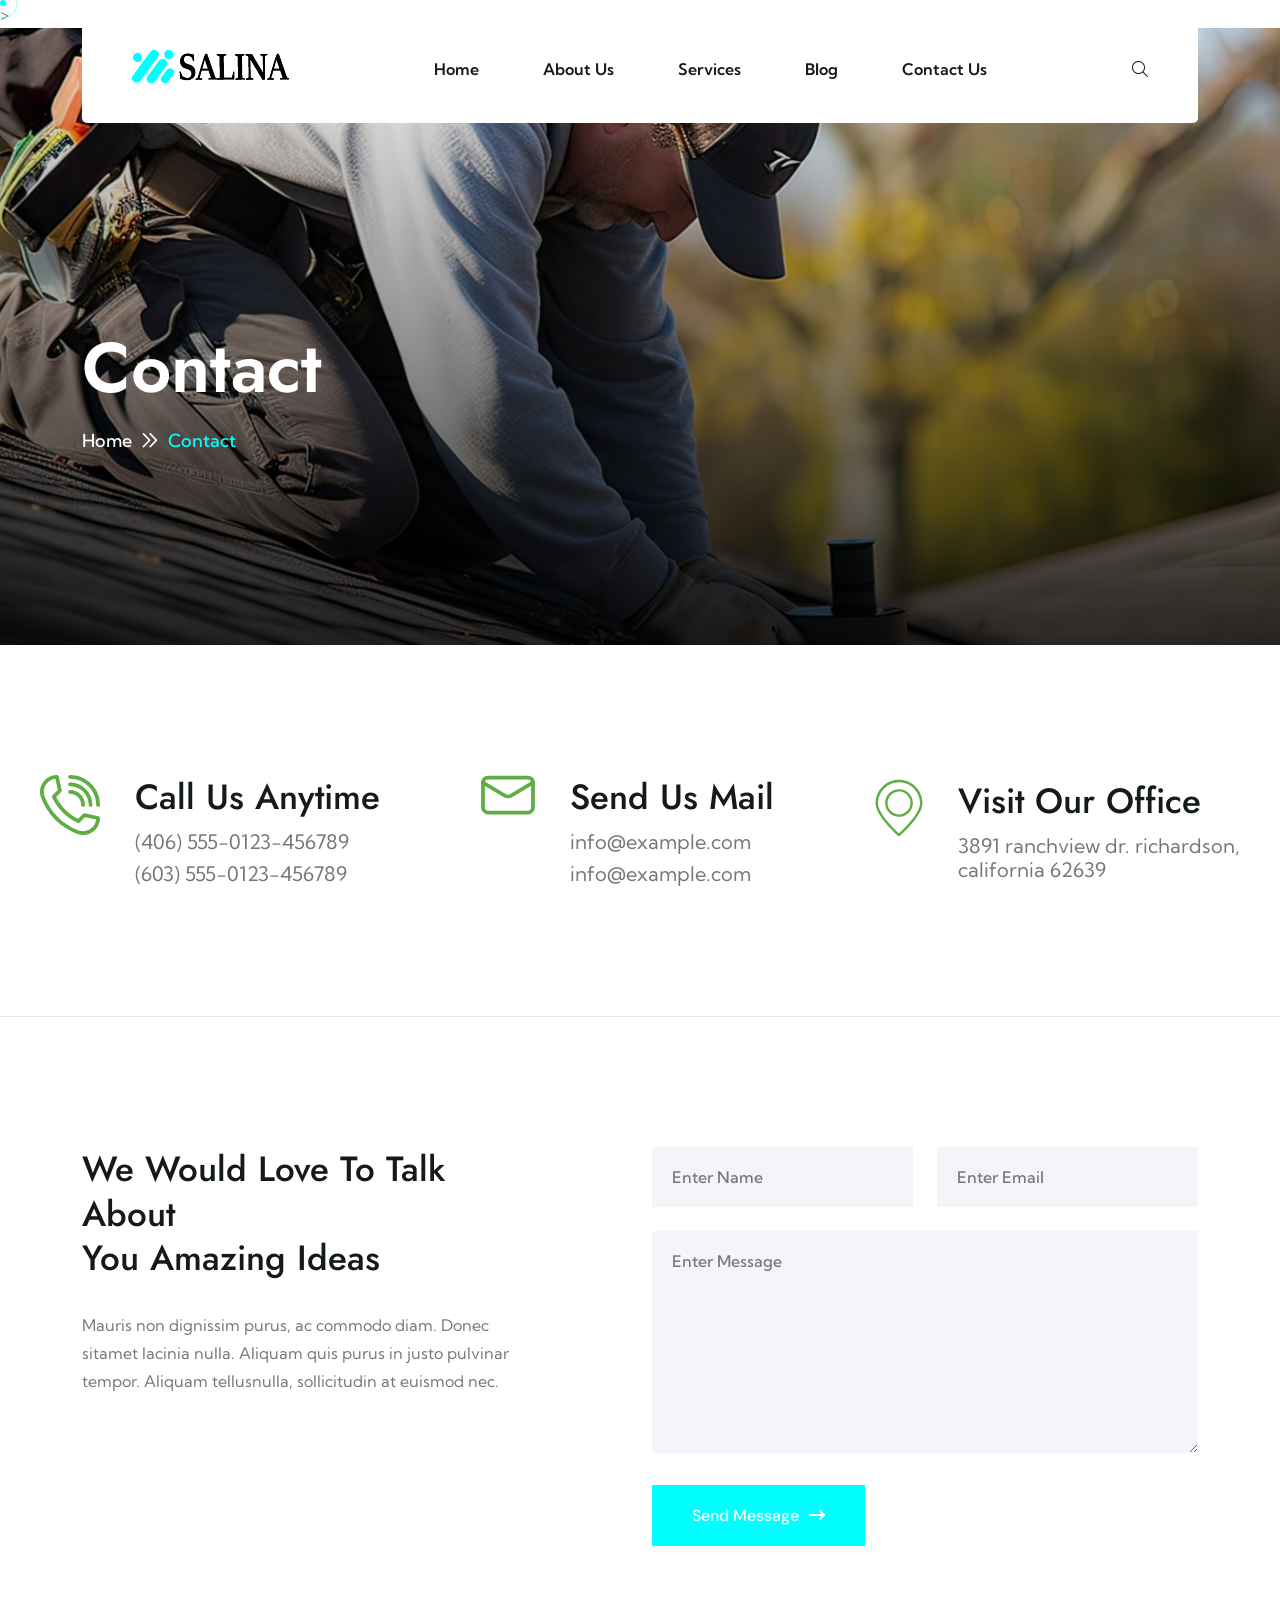
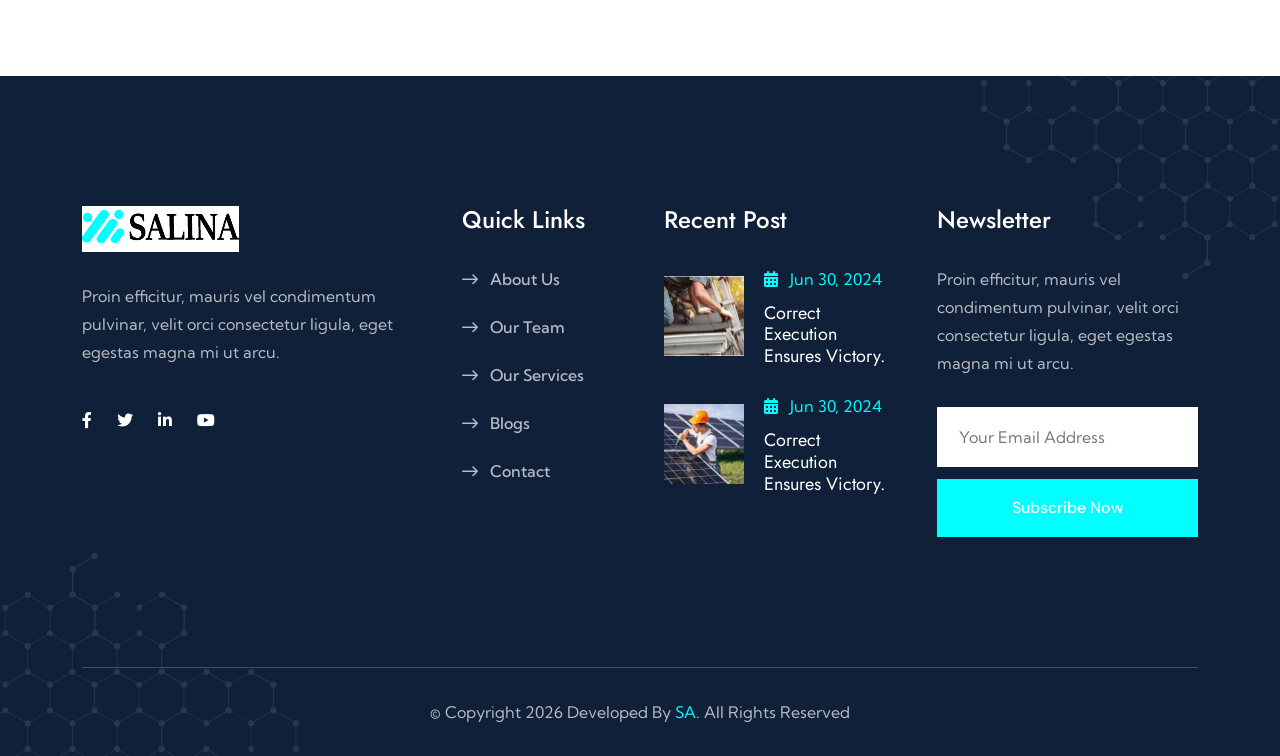
<file: contact.html>
<!DOCTYPE html>
<html lang="en">
<!--<< Header Area >>-->

<head>
    <!-- ========== Meta Tags ========== -->
    <meta charset="UTF-8">
    <meta http-equiv="X-UA-Compatible" content="IE=edge">
    <meta name="viewport" content="width=device-width, initial-scale=1">
    <meta name="author" content="cmshaper">
    <meta name="description" content="Nexava - Roofing Services Html Template">
    <!-- ======== Page title ============ -->
    <title> Professional Roofing Services | SA Roofing </title>
    <!--<< Favcion >>-->
    <link rel="shortcut icon" href="assets/img/favicon.svg">
    <!--<< Bootstrap min.css >>-->
    <link rel="stylesheet" href="assets/css/bootstrap.min.css">
    <!--<< All Min Css >>-->
    <link rel="stylesheet" href="assets/css/all.min.css">
    <!--<< Animate.css >>-->
    <link rel="stylesheet" href="assets/css/animate.css">
    <!--<< Magnific Popup.css >>-->
    <link rel="stylesheet" href="assets/css/magnific-popup.css">
    <!--<< MeanMenu.css >>-->
    <link rel="stylesheet" href="assets/css/meanmenu.css">
    <!--<< Swiper Bundle.css >>-->
    <link rel="stylesheet" href="assets/css/swiper-bundle.min.css">
    <!--<< Nice Select.css >>-->
    <link rel="stylesheet" href="assets/css/nice-select.css">
    <!--<< Color.css >>-->
    <link rel="stylesheet" href="assets/css/color.css">
    <!--<< Main.css >>-->
    <link rel="stylesheet" href="assets/css/main.css">
</head>

<body>

    <!-- Preloader Start -->
    <div id="preloader" class="preloader">
        <div class="animation-preloader">
            <div class="spinner">
            </div>
            <div class="txt-loading">
                <span data-text-preloader="N" class="letters-loading">
                        N
                    </span>
                <span data-text-preloader="E" class="letters-loading">
                        E
                    </span>
                <span data-text-preloader="X" class="letters-loading">
                        X
                    </span>
                <span data-text-preloader="A" class="letters-loading">
                        A
                    </span>
                <span data-text-preloader="V" class="letters-loading">
                        V
                    </span>
                <span data-text-preloader="A" class="letters-loading">
                        A
                    </span>
            </div>
            <p class="text-center">Loading</p>
        </div>
        <div class="loader">
            <div class="row">
                <div class="col-3 loader-section section-left">
                    <div class="bg"></div>
                </div>
                <div class="col-3 loader-section section-left">
                    <div class="bg"></div>
                </div>
                <div class="col-3 loader-section section-right">
                    <div class="bg"></div>
                </div>
                <div class="col-3 loader-section section-right">
                    <div class="bg"></div>
                </div>
            </div>
        </div>
    </div>

    <!-- Back To Top Start -->
    <button id="back-top" class="back-to-top">
            <i class="fa-regular fa-arrow-up"></i>
        </button>

    <!--<< Mouse Cursor Start >>-->
    <div class="mouse-cursor cursor-outer"></div>
    <div class="mouse-cursor cursor-inner"></div>

    <!-- Offcanvas Area Start -->
    <div class="fix-area">
        <div class="offcanvas__info">
            <div class="offcanvas__wrapper">
                <div class="offcanvas__content">
                    <div class="offcanvas__top mb-5 d-flex justify-content-between align-items-center">
                        <div class="offcanvas__logo">
                            <a href='/'>
                                    <img src="assets/img/logo/black-logo.png" alt="logo-img">
                                </a>
                        </div>
                        <div class="offcanvas__close">
                            <button>
                                <i class="fas fa-times"></i>
                                </button>
                        </div>
                    </div>
                    <p class="text d-none d-xl-block">
                        Nullam dignissim, ante scelerisque the is euismod fermentum odio sem semper the is erat, a feugiat leo urna eget eros. Duis Aenean a imperdiet risus.
                    </p>
                    <div class="mobile-menu fix mb-3"></div>
                    <div class="offcanvas__contact">
                        <h4>Contact Info</h4>
                        <ul>
                            <li class="d-flex align-items-center">
                                <div class="offcanvas__contact-icon">
                                    <i class="fal fa-map-marker-alt"></i>
                                </div>
                                <div class="offcanvas__contact-text">
                                    <a target="_blank" href="#">Main Street, Melbourne, Australia</a>
                                </div>
                            </li>
                            <li class="d-flex align-items-center">
                                <div class="offcanvas__contact-icon mr-15">
                                    <i class="fal fa-envelope"></i>
                                </div>
                                <div class="offcanvas__contact-text">
                                    <a href="mailto:info@azent.com"><span class="mailto:info@example.com">info@example.com</span></a>
                                </div>
                            </li>
                            <li class="d-flex align-items-center">
                                <div class="offcanvas__contact-icon mr-15">
                                    <i class="fal fa-clock"></i>
                                </div>
                                <div class="offcanvas__contact-text">
                                    <a target="_blank" href="#">Mod-friday, 09am -05pm</a>
                                </div>
                            </li>
                            <li class="d-flex align-items-center">
                                <div class="offcanvas__contact-icon mr-15">
                                    <i class="far fa-phone"></i>
                                </div>
                                <div class="offcanvas__contact-text">
                                    <a href="tel:+11002345909">+11002345909</a>
                                </div>
                            </li>
                        </ul>
                        <div class="header-button mt-4">
                            <a class='theme-btn text-center' href='/contact'>
                                    <span>get A Quote<i class="fa-solid fa-arrow-right-long"></i></span>
                                </a>
                        </div>
                        <div class="social-icon d-flex align-items-center">
                            <a href="#"><i class="fab fa-facebook-f"></i></a>
                            <a href="#"><i class="fab fa-twitter"></i></a>
                            <a href="#"><i class="fab fa-youtube"></i></a>
                            <a href="#"><i class="fab fa-linkedin-in"></i></a>
                        </div>
                    </div>
                </div>
            </div>
        </div>
    </div>
    <div class="offcanvas__overlay"></div>

     <!-- Header Section Start -->
    <header id="header-sticky" class="header-2 style-2">
        <div class="container">
            <div class="mega-menu-wrapper">
                <div class="header-main">
                    <div class="logo">
                        <a class='header-logo' href='/'>
                            <img src="assets/img/logo/black-logo.png" alt="logo-img">
                        </a>
                    </div>
                    <div class="header-left">
                        <div class="mean__menu-wrapper">
                            <div class="main-menu">
                                <nav id="mobile-menu">
                                     <ul>
                        <li>
                            <a href="index.html">Home</a>
                        </li>

                        <li>
                            <a href="about.html">About Us</a>
                        </li>

                        <li>
                            <a href="service.html">Services</a>
                        </li>

                        <li>
                            <a href="blog.html">Blog</a>
                        </li>

                        <li>
                            <a href="contact.html">Contact Us</a>
                        </li>
                    </ul>
                                </nav>
                            </div>
                        </div>
                    </div>
                    <div class="header-right d-flex justify-content-end align-items-center">
                        <a href="#0" class="search-trigger search-icon"><i class="fal fa-search"></i></a>
                        <div class="header-button">
                            <a class='theme-btn' href='/contact'>
                                <span>
                                    Get a quote
                                    <i class="fa-regular fa-angles-right"></i>
                                </span>
                                </a>
                        </div>
                        <div class="header__hamburger d-xl-none my-auto">
                            <div class="sidebar__toggle">
                                <img src="assets/img/logo/bar.png" alt="img">
                            </div>
                        </div>
                    </div>
                </div>
            </div>
        </div>
    </header>
    <!-- Search Area Start -->>

    <!-- Search Area Start -->
    <div class="search-wrap">
        <div class="search-inner">
            <i class="fas fa-times search-close" id="search-close"></i>
            <div class="search-cell">
                <form method="get">
                    <div class="search-field-holder">
                        <input type="search" class="main-search-input" placeholder="Search...">
                    </div>
                </form>
            </div>
        </div>
    </div>

    <!-- Bradcrumb Section Start -->
    <div class="breadcrumb-wrapper bg-cover" style="background-image: url('assets/img/breadcrumb/faq-breadcrumb.jpg');">
        <div class="container">
            <div class="page-heading">
                <h1 class="wow fadeInUp" data-wow-delay=".3s">Contact</h1>
                <ul class="breadcrumb-items wow fadeInUp" data-wow-delay=".5s">
                    <li>
                        <a href='/'>
                                Home
                            </a>
                    </li>
                    <li>
                        <i class="fa-regular fa-chevrons-right"></i>
                    </li>
                    <li>
                        Contact
                    </li>
                </ul>
            </div>
        </div>
    </div>

    <!-- Contact Info Section Start -->
    <section class="contact-info-section-22 fix section-padding">
        <div class="container-fluid">
            <div class="contact-info-wrapper-22">
                <div class="icon-items wow fadeInUp" data-wow-delay=".3s">
                    <div class="icon">
                        <img src="assets/img/icon/24.svg" alt="img">
                    </div>
                    <div class="content">
                        <h2>Call Us Anytime</h2>
                        <h4 class="mb-2"><a href="tel:4065550123456789">(406) 555-0123-456789</a></h4>
                        <h4><a href="tel:4065550123456789">(603) 555-0123-456789</a></h4>
                    </div>
                </div>
                <div class="icon-items wow fadeInUp" data-wow-delay=".5s">
                    <div class="icon">
                        <img src="assets/img/icon/25.svg" alt="img">
                    </div>
                    <div class="content">
                        <h2>Send Us Mail</h2>
                        <h4 class="mb-2"><a href="mailto:info@example.com">info@example.com</a></h4>
                        <h4><a href="mailto:info@example.com">info@example.com</a></h4>
                    </div>
                </div>
                <div class="icon-items wow fadeInUp" data-wow-delay=".7s">
                    <div class="icon">
                        <img src="assets/img/icon/26.svg" alt="img">
                    </div>
                    <div class="content">
                        <h2>Visit Our Office</h2>
                        <h4>3891 Ranchview Dr. Richardson, <br> California 62639</h4>
                    </div>
                </div>
            </div>
        </div>
    </section>

    <!-- Contact Section Start -->
    <div class="contact-section-22 section-padding">
        <div class="container">
            <div class="contact-wrapper-11">
                <div class="row g-4 justify-content-between">
                    <div class="col-lg-5">
                        <div class="contact-content">
                            <h2 class="wow fadeInUp" data-wow-delay=".3s">
                                We would love to talk about <br> you amazing ideas
                            </h2>
                            <p class="wow fadeInUp" data-wow-delay=".5s">
                                Mauris non dignissim purus, ac commodo diam. Donec sitamet lacinia nulla. Aliquam quis purus in justo pulvinar tempor. Aliquam tellusnulla, sollicitudin at euismod nec.
                            </p>
                        </div>
                    </div>
                    <div class="col-lg-6">
                        <div class="contact-form-area">
                            <form action="contact.php" id="contact-form" method="POST">
                                <div class="row g-4">
                                    <div class="col-lg-6 wow fadeInUp" data-wow-delay=".3s">
                                        <div class="form-clt">
                                            <input type="text" name="name" id="name" placeholder="Enter Name">
                                        </div>
                                    </div>
                                    <div class="col-lg-6 wow fadeInUp" data-wow-delay=".5s">
                                        <div class="form-clt">
                                            <input type="text" name="email" id="email21" placeholder="Enter Email">
                                        </div>
                                    </div>
                                    <div class="col-lg-12 wow fadeInUp" data-wow-delay=".3s">
                                        <div class="form-clt">
                                            <textarea name="message" id="message" placeholder="Enter Message"></textarea>
                                        </div>
                                    </div>
                                    <div class="col-lg-6 wow fadeInUp" data-wow-delay=".5s">
                                        <button type="submit" class="theme-btn ">
                                                Send Message<i class="fa-solid fa-arrow-right-long"></i>
                                            </button>
                                    </div>
                                </div>
                            </form>
                        </div>
                    </div>
                </div>
            </div>
        </div>
    </div>

    <!--Footer Section Start -->
    <footer class="footer-section fix section-bg">
        <div class="shape-1">
            <img src="assets/img/footer/shape-1.png" alt="img">
        </div>
        <div class="shape-2">
            <img src="assets/img/footer/shape-2.png" alt="img">
        </div>
        <div class="container">
            <div class="footer-widgets-wrapper style-2">
                <div class="row">
                    <div class="col-xl-4 col-sm-6 col-md-6 col-lg-4 wow fadeInUp" data-wow-delay=".2s">
                        <div class="single-footer-widget">
                            <div class="widget-head">
                                <a href='/'>
                                        <img src="assets/img/logo/white-logo.png" alt="logo-img">
                                    </a>
                            </div>
                            <div class="footer-content">
                                <p>
                                    Proin efficitur, mauris vel condimentum <br> pulvinar, velit orci consectetur ligula, eget <br> egestas magna mi ut arcu.
                                </p>
                                <div class="social-icon d-flex align-items-center">
                                    <a href="#"><i class="fab fa-facebook-f"></i></a>
                                    <a href="#"><i class="fab fa-twitter"></i></a>
                                    <a href="#"><i class="fa-brands fa-linkedin-in"></i></a>
                                    <a href="#"><i class="fa-brands fa-youtube"></i></a>
                                </div>
                            </div>
                        </div>
                    </div>
                    <div class="col-xl-2 col-sm-6 col-md-6 col-lg-4 wow fadeInUp" data-wow-delay=".4s">
                        <div class="single-footer-widget">
                            <div class="widget-head">
                                <h3>Quick Links</h3>
                            </div>
                            <ul class="list-items">
                                <li>
                                    <a href='/about'>
                                            <i class="fa-regular fa-arrow-right-long"></i>
                                            About Us
                                        </a>
                                </li>
                                <li>
                                    <a href='/team'>
                                            <i class="fa-regular fa-arrow-right-long"></i>
                                            Our Team
                                        </a>
                                </li>
                                <li>
                                    <a href='/service'>
                                            <i class="fa-regular fa-arrow-right-long"></i>
                                            Our Services
                                        </a>
                                </li>
                                <li>
                                    <a href='/news'>
                                            <i class="fa-regular fa-arrow-right-long"></i>
                                            Blogs
                                        </a>
                                </li>
                                <li>
                                    <a href='/contact'>
                                            <i class="fa-regular fa-arrow-right-long"></i>
                                            Contact
                                        </a>
                                </li>
                            </ul>
                        </div>
                    </div>
                    <div class="col-xl-3 ps-lg-4 col-sm-6 col-md-6 col-lg-4 wow fadeInUp" data-wow-delay=".6s">
                        <div class="single-footer-widget">
                            <div class="widget-head">
                                <h3>Recent Post</h3>
                            </div>
                            <div class="recent-post-area">
                                <div class="recent-post-items">
                                    <div class="thumb">
                                        <a href='/news-details'><img src="assets/img/news/pp1.jpg" alt="post-img"></a>
                                    </div>
                                    <div class="content">
                                        <ul class="post-date">
                                            <li>
                                                <i class="fa-solid fa-calendar-days me-2"></i> Jun 30, 2024
                                            </li>
                                        </ul>
                                        <h6>
                                            <a href='/news-details'>
                                                Correct Execution Ensures Victory.
                                            </a>
                                        </h6>
                                    </div>
                                </div>
                                <div class="recent-post-items mb-0">
                                    <div class="thumb">
                                        <a href='/news-details'><img src="assets/img/news/pp2.jpg" alt="post-img"></a>
                                    </div>
                                    <div class="content">
                                        <ul class="post-date">
                                            <li>
                                                <i class="fa-solid fa-calendar-days me-2"></i> Jun 30, 2024
                                            </li>
                                        </ul>
                                        <h6>
                                            <a href='/news-details'>
                                                Correct Execution Ensures Victory.
                                            </a>
                                        </h6>
                                    </div>
                                </div>
                            </div>
                        </div>
                    </div>
                    <div class="col-xl-3 col-sm-6 col-md-6 col-lg-4 wow fadeInUp" data-wow-delay=".8s">
                        <div class="single-footer-widget">
                            <div class="widget-head">
                                <h3>Newsletter</h3>
                            </div>
                            <div class="footer-content">
                                <p>
                                    Proin efficitur, mauris vel condimentum pulvinar, velit orci consectetur ligula, eget egestas magna mi ut arcu.
                                </p>
                                <form action="#" id="contact-form" method="POST" class="footer-input">
                                    <input type="email" id="email" placeholder="Your email address">
                                    <button class="theme-btn" type="submit">
                                            Subscribe Now
                                        </button>
                                </form>
                            </div>
                        </div>
                    </div>
                </div>
            </div>
            <div class="footer-bottom">
                <div class="container">
                    <div class="footer-bottom-wrapper">
                        <p>
                             © Copyright 2026 Developed by <a href='index.html'>SA</a>. All rights Reserved
                        </p>
                    </div>
                </div>
            </div>
        </div>
    </footer>

    <!--<< All JS Plugins >>-->
    <script src="assets/js/jquery-3.7.1.min.js"></script>
    <!--<< Viewport Js >>-->
    <script src="assets/js/viewport.jquery.js"></script>
    <!--<< Bootstrap Js >>-->
    <script src="assets/js/bootstrap.bundle.min.js"></script>
    <!--<< Nice Select Js >>-->
    <script src="assets/js/jquery.nice-select.min.js"></script>
    <!--<< Waypoints Js >>-->
    <script src="assets/js/jquery.waypoints.js"></script>
    <!--<< Counterup Js >>-->
    <script src="assets/js/jquery.counterup.min.js"></script>
    <!--<< Swiper Slider Js >>-->
    <script src="assets/js/swiper-bundle.min.js"></script>
    <!--<< MeanMenu Js >>-->
    <script src="assets/js/jquery.meanmenu.min.js"></script>
    <!--<< Magnific Popup Js >>-->
    <script src="assets/js/jquery.magnific-popup.min.js"></script>
    <!--<< Wow Animation Js >>-->
    <script src="assets/js/wow.min.js"></script>
    <!--<< Ajax Js >>-->
    <script src="assets/js/ajax-mail.js"></script>
    <!--<< Main.js >>-->
    <script src="assets/js/main.js"></script>
</body>

</html>
</file>
<file: assets/css/nice-select.css>
.nice-select {
    -webkit-tap-highlight-color: transparent;
    background-color: transparent;
    border-radius: 5px;
    border: solid 1px #3f3877;
    box-sizing: border-box;
    clear: both;
    cursor: pointer;
    display: block;
    font-family: inherit;
    font-size: 18px;
    font-weight: normal;
    outline: none;
    padding: 14px 35px 14px 15px;
    position: relative;
    text-align: left !important;
    -webkit-transition: all 0.2s ease-in-out;
    transition: all 0.2s ease-in-out;
    -webkit-user-select: none;
    -moz-user-select: none;
    -ms-user-select: none;
    user-select: none;
    white-space: nowrap;
    width: 160px;
}

.nice-select:hover {
    border-color: #3f3877;
}

.nice-select:active,
.nice-select.open,
.nice-select:focus {
    border-color: #3f3877;
}

.nice-select:after {
    border-bottom: 2px solid #7b7c98;
    border-right: 2px solid #7b7c98;
    content: '';
    display: block;
    height: 12px;
    margin-top: -6px;
    pointer-events: none;
    position: absolute;
    right: 14px;
    top: 50%;
    -webkit-transform-origin: 66% 66%;
    -ms-transform-origin: 66% 66%;
    transform-origin: 66% 66%;
    -webkit-transform: rotate(45deg);
    -ms-transform: rotate(45deg);
    transform: rotate(45deg);
    -webkit-transition: all 0.15s ease-in-out;
    transition: all 0.15s ease-in-out;
    width: 12px;
}

.nice-select.open:after {
    -webkit-transform: rotate(-135deg);
    -ms-transform: rotate(-135deg);
    transform: rotate(-135deg);
}

.nice-select.open .list {
    opacity: 1;
    display: block;
    pointer-events: auto;
    -webkit-transform: scale(1) translateY(0);
    -ms-transform: scale(1) translateY(0);
    transform: scale(1) translateY(0);
}

.nice-select.disabled {
    border-color: #3f3877;
    color: #3f3877;
    pointer-events: none;
}

.nice-select.disabled:after {
    border-color: #3f3877;
}

.nice-select.wide {
    width: 100%;
}

.nice-select.wide .list {
    left: 0 !important;
    right: 0 !important;
}

.nice-select.right {
    float: right;
}

.nice-select.right .list {
    left: auto;
    right: 0;
}

.nice-select.small {
    font-size: 12px;
    height: 36px;
    line-height: 34px;
}

.nice-select.small:after {
    height: 4px;
    width: 4px;
}

.nice-select.small .option {
    line-height: 34px;
    min-height: 34px;
}

.nice-select .list {
    background-color: #150145;
    border-radius: 5px;
    box-sizing: border-box;
    margin-top: 4px;
    opacity: 0;
    width: 160px;
    display: none;
    overflow: hidden;
    padding: 0;
    pointer-events: none;
    position: absolute;
    right: 0;
    -webkit-transform-origin: 50% 0;
    -ms-transform-origin: 50% 0;
    transform-origin: 50% 0;
    -webkit-transform: scale(0.75) translateY(-21px);
    -ms-transform: scale(0.75) translateY(-21px);
    transform: scale(0.75) translateY(-21px);
    -webkit-transition: all 0.2s cubic-bezier(0.5, 0, 0, 1.25), opacity 0.15s ease-out;
    transition: all 0.2s cubic-bezier(0.5, 0, 0, 1.25), opacity 0.15s ease-out;
    z-index: 9;
    margin-bottom: 4px;
}

.nice-select .list li:not(:last-child) {
    margin-right: 0 !important;
}

.nice-select .option {
    cursor: pointer;
    font-weight: 400;
    line-height: 40px;
    list-style: none;
    min-height: 40px;
    outline: none;
    z-index: 9999999;
    padding: 0px 10px;
    border: 1px solid #121254;
    text-align: left;
    -webkit-transition: all 0.2s;
    transition: all 0.2s;
}

.nice-select .option:hover,
.nice-select .option.focus,
.nice-select .option.selected.focus {
    background-color: #101046;
}

.nice-select .option.selected {
    font-weight: bold;
}

.nice-select .option.disabled {
    background-color: transparent;
    color: #999;
    cursor: default;
}

.no-csspointerevents .nice-select .list {
    display: none;
}

.no-csspointerevents .nice-select.open .list {
    display: block;
}
</file>
<file: assets/css/color.css>
No Content: https://nexava.netlify.app/assets/css/color.css
</file>
<file: assets/css/main.css>
/*
Theme Name: Nexava
Author: Cmshaper
Author URI:https://themeforest.net/user/cmshaper/portfolio
Description: Nexava - Roofing Services Html Template
Service Html Template 
Version: 1.0.0
*/

/*CSS Table Of Content Ends Here*/

@import url("https://fonts.googleapis.com/css2?family=Jost:ital,wght@0,100..900;1,100..900&display=swap");
@import url("https://fonts.googleapis.com/css2?family=Kumbh+Sans:wght@100..900&display=swap");
@import url("https://fonts.googleapis.com/css2?family=DM+Sans:ital,opsz,wght@0,9..40,100..1000;1,9..40,100..1000&family=Outfit:wght@100..900&display=swap");
:root {
    --body: #fff;
    --black: #000;
    --white: #fff;
    --theme: #00ffff;
    --theme2: #00ffff;
    --header: #141A18;
    --text: #74787C;
    --border: #DEDEDE;
    --border-2: #D4DCED;
    --bg: #102039;
    --box-shadow: 0px 4px 30px 0px rgba(233, 212, 212, 0.25);
}

.theme-btn {
    display: inline-block;
    vertical-align: middle;
    -webkit-appearance: none;
    border: none;
    outline: none !important;
    background-color: var(--theme);
    color: var(--white);
    font-size: 16px;
    font-weight: 500;
    padding: 22px 40px;
    transition: 0.5s ease-in-out;
    text-transform: capitalize;
    position: relative;
    z-index: 2;
    overflow: hidden;
    text-align: center;
    font-family: "DM Sans", sans-serif;
    line-height: 1;
}

.theme-btn::after {
    content: "";
    background-color: var(--header);
    position: absolute;
    top: 0;
    width: 100%;
    left: 0;
    right: 0;
    bottom: 0;
    clip-path: circle(0% at 50% 50%);
    transition: all cubic-bezier(0, 0.96, 0.58, 1.1) 0.8s;
    z-index: -1;
}

.theme-btn i {
    margin-left: 10px;
}

.theme-btn.header-bg {
    background-color: var(--header);
}

.theme-btn.header-bg::after {
    background-color: var(--theme);
}

.theme-btn.header-bg:hover {
    background-color: var(--theme);
}

.theme-btn:hover {
    background-color: var(--header);
    color: var(--white);
}

.theme-btn:hover::after {
    clip-path: circle(100% at 50% 50%);
    transition: all cubic-bezier(0, 0.96, 0.58, 1.1) 4s;
}

@media (max-width: 767px) {
    .theme-btn {
        padding: 20px 32px;
    }
}

@media (max-width: 575px) {
    .theme-btn {
        padding: 18px 30px;
        font-size: 14px;
    }
}

.link-btn {
    font-family: "DM Sans";
    text-transform: capitalize;
    font-size: 16px;
    font-weight: 500;
    color: var(--text);
    display: inline-block;
}

.link-btn i {
    color: var(--header);
    padding-left: 7px;
    transition: all 0.4s ease-in-out;
}

.link-btn:hover {
    color: var(--theme);
}

.link-btn:hover i {
    color: var(--theme);
}

/* --------------------------------------------
    Template Default Fonts & Fonts Styles
 ---------------------------------------------- */

body {
    font-family: "Kumbh Sans", sans-serif;
    font-size: 16px;
    font-weight: 400;
    line-height: 28px;
    color: var(--text);
    background-color: var(--white);
    padding: 0;
    margin: 0;
    overflow-x: hidden;
}

ul {
    padding: 0;
    margin: 0;
    list-style: none;
}

button {
    border: none;
    background-color: transparent;
    padding: 0;
}

input:focus {
    color: var(--white);
    outline: none;
}

input {
    color: var(--white);
}

h1,
h2,
h3,
h4,
h5,
h6 {
    font-family: "Jost", sans-serif;
    margin: 0px;
    padding: 0;
    color: var(--header);
    text-transform: capitalize;
    transition: all 0.4s ease-in-out;
}

h1 {
    font-size: 80px;
    font-weight: 600;
    line-height: 113%;
}

h2 {
    font-size: 36px;
    line-height: 128%;
    font-weight: 600;
}

@media (max-width: 1199px) {
    h2 {
        font-size: 42px;
    }
}

@media (max-width: 767px) {
    h2 {
        font-size: 36px;
    }
}

@media (max-width: 575px) {
    h2 {
        font-size: 28px;
    }
}

h3 {
    font-size: 24px;
    font-weight: 500;
}

@media (max-width: 575px) {
    h3 {
        font-size: 20px;
    }
}

h4 {
    font-size: 20px;
    font-weight: 700;
}

h5 {
    font-size: 18px;
    font-weight: 700;
}

h6 {
    font-size: 16px;
    font-weight: 700;
}

a {
    text-decoration: none;
    outline: none !important;
    cursor: pointer;
    color: var(--header);
    transition: all 0.4s ease-in-out;
}

p {
    margin: 0px;
    transition: all 0.4s ease-in-out;
}

span {
    margin: 0px;
    transition: all 0.4s ease-in-out;
}

.about-wrapper {
    border: 1px solid var(--border);
    padding: 42px;
    position: relative;
    z-index: 9;
}

@media (max-width: 1899px) {
    .about-wrapper {
        margin-top: -50px;
    }
}

@media (max-width: 1600px) {
    .about-wrapper {
        margin-top: -60px;
    }
}

@media (max-width: 1399px) {
    .about-wrapper {
        margin-top: -70px;
    }
}

@media (max-width: 1199px) {
    .about-wrapper {
        margin-top: -65px;
    }
}

@media (max-width: 991px) {
    .about-wrapper {
        margin-top: -55px;
    }
}

.about-wrapper::before {
    position: absolute;
    top: 0;
    left: 50%;
    transform: translateX(-50%);
    bottom: 0;
    height: 100%;
    content: "";
    border-right: 1px solid var(--border);
    left: 49%;
}

@media (max-width: 1399px) {
    .about-wrapper::before {
        display: none;
    }
}

.about-wrapper .about-bg-shape {
    position: absolute;
    bottom: 0;
    right: 0;
    z-index: -1;
}

.about-wrapper .about-image {
    max-width: 564px;
    position: relative;
}

.about-wrapper .about-image img {
    width: 100%;
    height: 100%;
}

.about-wrapper .about-image .about-image-2 {
    position: absolute;
    top: 0;
    right: 0;
    border-left: 20px solid var(--white);
    border-bottom: 20px solid var(--white);
}

@media (max-width: 767px) {
    .about-wrapper .about-image .about-image-2 {
        max-width: 230px;
    }
}

@media (max-width: 575px) {
    .about-wrapper .about-image .about-image-2 {
        max-width: 150px;
    }
}

.about-wrapper .about-content {
    margin-left: 30px;
}

@media (max-width: 1199px) {
    .about-wrapper .about-content {
        margin-left: 0;
    }
}

.about-wrapper .about-content p {
    max-width: 564px;
}

.about-wrapper .about-content .about-list {
    margin-top: 30px;
    margin-bottom: 40px;
}

.about-wrapper .about-content .about-list li {
    font-size: 16px;
    font-weight: 600;
    color: var(--header);
    display: flex;
    align-items: center;
    gap: 15px;
}

.about-wrapper .about-content .about-list li:not(:last-child) {
    margin-bottom: 20px;
}

.about-wrapper .about-content .about-list li i {
    color: var(--theme);
    font-size: 20px;
}

.about-section {
    position: relative;
}

.about-section .about-shape {
    position: absolute;
    top: 14%;
    left: 35px;
}

@media (max-width: 1199px) {
    .about-section .about-shape {
        display: none;
    }
}

.about-section .about-right-shape {
    position: absolute;
    top: 0;
    right: 0;
}

.about-wrapper-2 {
    margin-bottom: 102px;
}

@media (max-width: 1199px) {
    .about-wrapper-2 {
        margin-bottom: 60px;
    }
}

.about-wrapper-2 .about-image {
    position: relative;
    padding-left: 40px;
    z-index: 2;
}

@media (max-width: 1199px) {
    .about-wrapper-2 .about-image {
        padding-left: 0;
    }
    .about-wrapper-2 .about-image img {
        width: 100%;
        height: 100%;
    }
}

.about-wrapper-2 .about-image .about-image-2 {
    border: 10px solid var(--white);
    position: absolute;
    bottom: 0;
    right: 75px;
}

@media (max-width: 1199px) {
    .about-wrapper-2 .about-image .about-image-2 {
        right: 0;
    }
}

@media (max-width: 470px) {
    .about-wrapper-2 .about-image .about-image-2 {
        width: 200px;
    }
}

.about-wrapper-2 .about-image .about-image-2 .video-btn {
    display: inline-block;
    width: 100px;
    height: 100px;
    line-height: 100px;
    text-align: center;
    border-radius: 50%;
    background-color: var(--theme);
    color: var(--white);
    font-size: 25px;
    position: absolute;
    top: 50%;
    left: 50%;
    transform: translate(-50%, -50%);
}

@media (max-width: 575px) {
    .about-wrapper-2 .about-image .about-image-2 .video-btn {
        width: 70px;
        height: 70px;
        line-height: 70px;
        font-size: 18px;
    }
}

.about-wrapper-2 .about-image .about-image-2 .video-btn.ripple::before,
.about-wrapper-2 .about-image .about-image-2 .video-btn.ripple::after {
    width: 100px;
    height: 100px;
    box-shadow: 0 0 0 0 rgba(96, 172, 69, 0.5);
}

@media (max-width: 575px) {
    .about-wrapper-2 .about-image .about-image-2 .video-btn.ripple::before,
    .about-wrapper-2 .about-image .about-image-2 .video-btn.ripple::after {
        width: 70px;
        height: 70px;
    }
}

.about-wrapper-2 .about-image::before {
    position: absolute;
    top: 40px;
    left: 0;
    width: 450px;
    height: 541px;
    content: "";
    border: 10px solid var(--theme);
    z-index: -1;
}

@media (max-width: 1199px) {
    .about-wrapper-2 .about-image::before {
        display: none;
    }
}

.about-wrapper-2 .about-content p {
    max-width: 570px;
}

.about-wrapper-2 .about-content .about-list {
    margin-top: 30px;
    margin-bottom: 40px;
}

.about-wrapper-2 .about-content .about-list li {
    font-size: 16px;
    font-weight: 600;
    color: var(--white);
    display: flex;
    align-items: center;
    gap: 15px;
}

.about-wrapper-2 .about-content .about-list li:not(:last-child) {
    margin-bottom: 20px;
}

.about-wrapper-2 .about-content .about-list li i {
    color: var(--theme);
    font-size: 20px;
}

.about-wrapper-3 {
    margin-bottom: 45px;
}

@media (max-width: 991px) {
    .about-wrapper-3 {
        margin-bottom: 0;
    }
}

.about-wrapper-3 .about-image {
    position: relative;
    z-index: 2;
}

@media (max-width: 1199px) {
    .about-wrapper-3 .about-image {
        max-width: 800px;
    }
    .about-wrapper-3 .about-image img {
        width: 100%;
        height: 100%;
    }
}

.about-wrapper-3 .about-image .about-image-2 {
    position: absolute;
    bottom: -44px;
    right: 10px;
}

@media (max-width: 991px) {
    .about-wrapper-3 .about-image .about-image-2 {
        bottom: 0;
        right: 0;
    }
}

@media (max-width: 767px) {
    .about-wrapper-3 .about-image .about-image-2 {
        max-width: 300px;
    }
}

@media (max-width: 575px) {
    .about-wrapper-3 .about-image .about-image-2 {
        max-width: 200px;
    }
}

.about-wrapper-3 .about-content {
    padding-left: 100px;
}

@media (max-width: 1199px) {
    .about-wrapper-3 .about-content {
        padding-left: 0;
    }
}

.about-wrapper-3 .about-content .date {
    margin-top: 25px;
}

.about-wrapper-3 .about-content .date li {
    font-size: 16px;
    font-weight: 600;
    color: var(--header);
}

.about-wrapper-3 .about-content .date li:not(:last-child) {
    margin-bottom: 10px;
}

.about-wrapper-4 {
    margin-bottom: 115px;
}

@media (max-width: 1399px) {
    .about-wrapper-4 {
        margin-bottom: 90px;
    }
}

@media (max-width: 1199px) {
    .about-wrapper-4 {
        margin-bottom: 0;
    }
}

.about-wrapper-4 .about-image {
    max-width: 555px;
    position: relative;
}

.about-wrapper-4 .about-image .dot-shape {
    position: absolute;
    left: -47px;
    bottom: -50px;
    z-index: -1;
}

@media (max-width: 1399px) {
    .about-wrapper-4 .about-image .dot-shape {
        display: none;
    }
}

.about-wrapper-4 .about-image img {
    width: 100%;
    height: 100%;
}

.about-wrapper-4 .about-image .icon-items {
    padding: 40px 30px;
    background-color: var(--theme2);
    position: absolute;
    bottom: -22%;
    right: -10%;
}

@media (max-width: 1399px) {
    .about-wrapper-4 .about-image .icon-items {
        right: 0;
    }
}

@media (max-width: 991px) {
    .about-wrapper-4 .about-image .icon-items {
        bottom: 0;
    }
}

@media (max-width: 575px) {
    .about-wrapper-4 .about-image .icon-items {
        max-width: 280px;
    }
}

@media (max-width: 470px) {
    .about-wrapper-4 .about-image .icon-items {
        padding: 25px;
    }
}

.about-wrapper-4 .about-image .icon-items::before {
    position: absolute;
    right: 10px;
    top: 10px;
    width: 15px;
    height: 15px;
    background-color: var(--white);
    content: "";
}

.about-wrapper-4 .about-image .icon-items .icon {
    margin-bottom: 30px;
    filter: grayscale(100%) brightness(300%);
}

.about-wrapper-4 .about-image .icon-items .icon img {
    width: initial;
    height: initial;
    filter: grayscale(100%) brightness(300%);
}

@media (max-width: 470px) {
    .about-wrapper-4 .about-image .icon-items .icon {
        width: 40px;
        margin-bottom: 15px;
    }
    .about-wrapper-4 .about-image .icon-items .icon img {
        width: 100%;
        object-fit: cover;
    }
}

.about-wrapper-4 .about-image .icon-items h5 {
    color: var(--white);
}

@media (max-width: 470px) {
    .about-wrapper-4 .about-image .icon-items h5 {
        font-size: 14px;
    }
}

.about-wrapper-4 .about-content p {
    font-size: 18px;
}

.about-wrapper-4 .about-content .list-items {
    display: flex;
    align-items: center;
    gap: 25px;
    margin-top: 30px;
    border-bottom: 1px solid var(--border);
    padding-bottom: 30px;
    flex-wrap: wrap;
}

@media (max-width: 1199px) {
    .about-wrapper-4 .about-content .list-items {
        gap: 15px;
    }
}

.about-wrapper-4 .about-content .list-items ul li {
    font-size: 16px;
    color: var(--header);
    font-weight: 600;
}

.about-wrapper-4 .about-content .list-items ul li:not(:last-child) {
    margin-bottom: 10px;
}

.about-wrapper-4 .about-content .list-items ul li i {
    color: var(--theme);
    margin-right: 5px;
}

.about-wrapper-4 .about-content .about-author {
    display: flex;
    align-items: center;
    gap: 50px;
    margin-top: 40px;
}

@media (max-width: 1399px) {
    .about-wrapper-4 .about-content .about-author {
        gap: 40px;
    }
}

@media (max-width: 1199px) {
    .about-wrapper-4 .about-content .about-author {
        flex-wrap: wrap;
    }
}

.about-wrapper-4 .about-content .about-author .author-image {
    display: flex;
    align-items: center;
    gap: 20px;
    border-right: 1px solid var(--border);
    padding-right: 50px;
}

@-webkit-keyframes rippleOne {
    70% {
        -webkit-box-shadow: 0 0 0 40px rgba(244, 68, 56, 0);
        box-shadow: 0 0 0 40px rgba(244, 68, 56, 0);
    }
    100% {
        -webkit-box-shadow: 0 0 0 0 rgba(244, 68, 56, 0);
        box-shadow: 0 0 0 0 rgba(244, 68, 56, 0);
    }
}

@keyframes rippleOne {
    70% {
        -webkit-box-shadow: 0 0 0 40px rgba(244, 68, 56, 0);
        box-shadow: 0 0 0 40px rgba(244, 68, 56, 0);
    }
    100% {
        -webkit-box-shadow: 0 0 0 0 rgba(244, 68, 56, 0);
        box-shadow: 0 0 0 0 rgba(244, 68, 56, 0);
    }
}

@keyframes cir36 {
    100% {
        transform: rotate(360deg);
    }
}

@keyframes rounded {
    50% {
        transform: rotate(15deg);
    }
}

@keyframes up-down {
    0% {
        transform: translateY(10px);
    }
    100% {
        transform: translateY(-10px);
    }
}

@-webkit-keyframes spinner {
    to {
        -webkit-transform: rotateZ(360deg);
        transform: rotateZ(360deg);
    }
}

@keyframes spinner {
    to {
        -webkit-transform: rotateZ(360deg);
        transform: rotateZ(360deg);
    }
}

@-webkit-keyframes letters-loading {
    0%,
    75%,
    100% {
        opacity: 0;
        transform: rotateY(-90deg);
    }
    25%,
    50% {
        opacity: 1;
        transform: rotateY(0deg);
    }
}

@keyframes letters-loading {
    0%,
    75%,
    100% {
        opacity: 0;
        transform: rotateY(-90deg);
    }
    25%,
    50% {
        opacity: 1;
        transform: rotateY(0deg);
    }
}

@keyframes loaderspin {
    0% {
        transform: translate(-50%, -50%) rotate(0deg);
    }
    100% {
        transform: translate(-50%, -50%) rotate(360deg);
    }
}

@keyframes tpswing {
    0% {
        -webkit-transform: rotate(20deg);
        -ms-transform: rotate(20deg);
        transform: rotate(20deg);
    }
    100% {
        -webkit-transform: rotate(0deg);
        -ms-transform: rotate(0deg);
        transform: rotate(0deg);
    }
}

@keyframes width {
    0% {
        width: 0%;
    }
    100% {
        width: 100%;
    }
}

@-webkit-keyframes width {
    0% {
        width: 0%;
    }
    100% {
        width: 100%;
    }
}

@-webkit-keyframes loaderspin {
    0% {
        transform: translate(-50%, -50%) rotate(0deg);
    }
    100% {
        transform: translate(-50%, -50%) rotate(360deg);
    }
}

@keyframes loaderpulse {
    0% {
        transform: scale(1);
    }
    100% {
        transform: scale(1.2);
    }
}

@keyframes rounded {
    50% {
        transform: rotate(20deg);
    }
}

@keyframes cir36 {
    100% {
        transform: rotate(360deg);
    }
}

.float-bob-y {
    -webkit-animation-name: float-bob-y;
    animation-name: float-bob-y;
    -webkit-animation-duration: 3s;
    animation-duration: 3s;
    -webkit-animation-iteration-count: infinite;
    animation-iteration-count: infinite;
    -webkit-animation-timing-function: linear;
    animation-timing-function: linear;
}

@-webkit-keyframes float-bob-y {
    0% {
        -webkit-transform: translateY(-30px);
        transform: translateY(-30px);
    }
    50% {
        -webkit-transform: translateY(-10px);
        transform: translateY(-10px);
    }
    100% {
        -webkit-transform: translateY(-30px);
        transform: translateY(-30px);
    }
}

@keyframes float-bob-y {
    0% {
        -webkit-transform: translateY(-30px);
        transform: translateY(-30px);
    }
    50% {
        -webkit-transform: translateY(-10px);
        transform: translateY(-10px);
    }
    100% {
        -webkit-transform: translateY(-30px);
        transform: translateY(-30px);
    }
}

.float-bob-x {
    -webkit-animation-name: float-bob-x;
    animation-name: float-bob-x;
    -webkit-animation-duration: 3s;
    animation-duration: 3s;
    -webkit-animation-iteration-count: infinite;
    animation-iteration-count: infinite;
    -webkit-animation-timing-function: linear;
    animation-timing-function: linear;
}

@-webkit-keyframes float-bob-x {
    0% {
        -webkit-transform: translateX(0px);
        transform: translateX(30px);
    }
    50% {
        -webkit-transform: translateX(10px);
        transform: translateX(10px);
    }
    100% {
        -webkit-transform: translateX(30px);
        transform: translateX(30px);
    }
}

@keyframes float-bob-x {
    0% {
        -webkit-transform: translateX(30px);
        transform: translateX(30px);
    }
    50% {
        -webkit-transform: translateX(10px);
        transform: translateX(10px);
    }
    100% {
        -webkit-transform: translateX(30px);
        transform: translateX(30px);
    }
}

@keyframes bounce-x {
    0% {
        -webkit-transform: translateX(0);
        transform: translateX(0);
    }
    50% {
        -webkit-transform: translateX(30px);
        transform: translateX(30px);
    }
    100% {
        -webkit-transform: translateX(0);
        transform: translateX(0);
    }
}

.bounce-x {
    -webkit-animation: bounce-x 7s infinite linear;
    animation: bounce-x 7s infinite linear;
}

@keyframes criss-cross-left {
    0% {
        left: -20px;
    }
    50% {
        left: 50%;
        width: 20px;
        height: 20px;
    }
    100% {
        left: 50%;
        width: 375px;
        height: 375px;
    }
}

@keyframes criss-cross-right {
    0% {
        right: -20px;
    }
    50% {
        right: 50%;
        width: 20px;
        height: 20px;
    }
    100% {
        right: 50%;
        width: 375px;
        height: 375px;
    }
}

@keyframes rotated2 {
    0% {
        transform: rotate(0);
    }
    100% {
        transform: rotate(-360deg);
    }
}

@keyframes wave {
    0% {
        transform: translateX(0);
    }
    50% {
        transform: translateX(-25%);
    }
    100% {
        transform: translateX(-50%);
    }
}

@keyframes animate-positive {
    0% {
        width: 0;
    }
}

.contact-info-wrapper {
    background-color: var(--theme);
    padding: 60px 55px;
    position: relative;
    margin-top: -60px;
    overflow: hidden;
    position: relative;
}

@media (max-width: 575px) {
    .contact-info-wrapper {
        padding: 40px;
    }
}

.contact-info-wrapper .line-shape-2 {
    position: absolute;
    right: 0;
    top: 0;
}

.contact-info-wrapper .contact-img {
    position: absolute;
    top: 0;
    bottom: 0;
    left: 0;
}

@media (max-width: 1399px) {
    .contact-info-wrapper .contact-img {
        display: none;
    }
    .contact-info-wrapper .contact-img img {
        width: 100%;
        height: 100%;
    }
}

.contact-info-wrapper .contact-info-items {
    display: flex;
    align-items: center;
    gap: 20px;
    position: relative;
    z-index: 9;
}

@media (max-width: 1199px) {
    .contact-info-wrapper .contact-info-items {
        flex-wrap: wrap;
    }
}

.contact-info-wrapper .contact-info-items .icon {
    font-size: 36px;
    width: 90px;
    height: 90px;
    line-height: 90px;
    text-align: center;
    border-radius: 50%;
    color: var(--white);
    background-color: #202220;
}

.contact-info-wrapper .contact-info-items .content h3 {
    color: var(--white);
    font-weight: 500;
}

.contact-info-wrapper .contact-info-items .content h2 {
    font-size: 60px;
    font-weight: 500;
    -webkit-text-stroke: 1px var(--white);
    -webkit-text-fill-color: transparent;
}

@media (max-width: 575px) {
    .contact-info-wrapper .contact-info-items .content h2 {
        font-size: 26px;
    }
}

.contact-info-wrapper .contact-info-items .content h2 a {
    color: var(--white);
}

.contact-info-wrapper-22 {
    display: flex;
    align-items: center;
    justify-content: space-between;
}

@media (max-width: 1399px) {
    .contact-info-wrapper-22 {
        flex-wrap: wrap;
        gap: 30px;
    }
}

.contact-info-wrapper-22 .icon-items {
    display: flex;
    gap: 35px;
    position: relative;
}

.contact-info-wrapper-22 .icon-items::before {
    position: absolute;
    top: -130px;
    bottom: 0;
    content: "";
    right: -180px;
    width: 1px;
    height: 373px;
    background-color: #EFE2E2;
}

@media (max-width: 1899px) {
    .contact-info-wrapper-22 .icon-items::before {
        display: none;
    }
}

.contact-info-wrapper-22 .icon-items .content h2 {
    font-size: 35px;
    font-weight: 500;
    margin-bottom: 10px;
}

@media (max-width: 767px) {
    .contact-info-wrapper-22 .icon-items .content h2 {
        font-size: 28px;
    }
}

.contact-info-wrapper-22 .icon-items .content h4 {
    font-size: 20px;
    font-weight: 400;
    font-family: "Kumbh Sans", sans-serif;
    text-transform: lowercase;
    color: var(--text);
}

.contact-info-wrapper-22 .icon-items .content h4 a {
    color: var(--text);
}

.contact-info-section-22 {
    border-bottom: 1px solid #EFE2E2;
}

.contact-info-section-22 .container-fluid {
    padding: 0 135px;
}

@media (max-width: 1399px) {
    .contact-info-section-22 .container-fluid {
        padding: 0 40px;
    }
}

.contact-wrapper-11 .contact-content h2 {
    font-size: 35px;
    font-weight: 500;
    margin-bottom: 30px;
}

.contact-wrapper-11 .contact-form-area .form-clt input,
.contact-wrapper-11 .contact-form-area .form-clt textarea {
    width: 100%;
    outline: none;
    border: none;
    background-color: #F4F5F8;
    border: none;
    padding: 16px 20px;
    font-weight: 500;
    color: var(--text);
}

.contact-wrapper-11 .contact-form-area .form-clt input::placeholder,
.contact-wrapper-11 .contact-form-area .form-clt textarea::placeholder {
    color: var(--text);
}

.contact-wrapper-11 .contact-form-area .form-clt textarea {
    padding-bottom: 150px;
}

.contact-wrapper-12 .contact-image img {
    width: 100%;
    height: 100%;
}

.contact-wrapper-12 .contact-content {
    padding: 50px;
    background-color: var(--white);
    margin-left: -70px;
    box-shadow: rgba(100, 100, 111, 0.2) 0px 7px 29px 0px;
}

@media (max-width: 767px) {
    .contact-wrapper-12 .contact-content {
        padding: 50px 40px;
    }
}

@media (max-width: 575px) {
    .contact-wrapper-12 .contact-content {
        padding: 40px 30px;
    }
}

@media (max-width: 1199px) {
    .contact-wrapper-12 .contact-content {
        margin-left: 0;
    }
}

.contact-wrapper-12 .contact-content .form-clt input,
.contact-wrapper-12 .contact-content .form-clt textarea {
    line-height: 1;
    border: 1.5px solid var(--border);
    padding: 17px 20px;
    color: var(--text);
    outline: none;
    width: 100%;
    border-radius: 5px;
}

.contact-wrapper-12 .contact-content .form-clt textarea {
    padding: 17px 20px 125px;
}

@media (max-width: 1199px) {
    .contact-wrapper-12.style-padding-minus {
        margin-bottom: -50px;
    }
}

.contact-section-12 {
    position: relative;
    z-index: 9;
}

.contact-section-12 .contact-image-2 {
    position: absolute;
    top: 0;
    bottom: 0;
    left: 0;
    z-index: -1;
}

@media (max-width: 1199px) {
    .contact-section-12 .contact-image-2 {
        position: static;
        margin-bottom: 50px;
    }
}

.contact-section-12 .contact-image-2 img {
    width: 100%;
    height: 100%;
}

.cta-contact-wrapper {
    background-color: var(--theme);
    padding: 44px 63px;
}

@media (max-width: 767px) {
    .cta-contact-wrapper {
        padding: 40px 30px;
    }
}

.cta-contact-wrapper .cta-contact-content h3 {
    -webkit-text-stroke: 1px var(--white);
    -webkit-text-fill-color: transparent;
    font-size: 60px;
    font-weight: 500;
    line-height: 1;
}

@media (max-width: 1199px) {
    .cta-contact-wrapper .cta-contact-content h3 {
        font-size: 50px;
    }
}

@media (max-width: 767px) {
    .cta-contact-wrapper .cta-contact-content h3 {
        font-size: 40px;
    }
}

.cta-contact-wrapper .contact-into-items .form-clt input {
    outline: none;
    border: none;
    background-color: var(--white);
    color: var(--text);
    width: 100%;
    padding: 19px 30px;
    line-height: 1;
}

.cta-contact-wrapper .contact-into-items .form-clt input::placeholder {
    color: var(--text);
}

.cta-contact-wrapper .contact-into-items .theme-btn {
    background-color: var(--header);
    width: 100%;
}

.cta-contact-wrapper .contact-into-items .theme-btn::after {
    background-color: var(--white);
}

.cta-contact-wrapper .contact-into-items .theme-btn:hover {
    background-color: var(--white);
    color: var(--header);
}

.cta-contact-section {
    position: relative;
}

.cta-contact-section::before {
    position: absolute;
    top: 0;
    left: 0;
    right: 0;
    bottom: 0;
    width: 100%;
    height: 100%;
    content: "";
    background-color: var(--bg);
    top: 35%;
    z-index: -1;
}

.cta-contact-section.style-2::before {
    top: 50%;
}

.vedio-section {
    position: relative;
    background-attachment: fixed;
}

.vedio-section::before {
    position: absolute;
    top: 0;
    left: 0;
    right: 0;
    bottom: 0;
    width: 100%;
    height: 100%;
    content: "";
    background: linear-gradient(0deg, rgba(16, 32, 57, 0.6) 0%, rgba(16, 32, 57, 0.6) 100%);
}

.vedio-section .vedio-icon {
    padding: 120px 0px;
    text-align: center;
    margin: 0 auto;
    position: relative;
    z-index: 2;
}

@media (max-width: 767px) {
    .vedio-section .vedio-icon {
        padding: 80px 0;
    }
}

.vedio-section .vedio-icon .video-btn {
    width: 140px;
    height: 140px;
    line-height: 140px;
    text-align: center;
    border-radius: 50%;
    font-size: 16px;
    color: var(--white);
    text-transform: uppercase;
    font-weight: 600;
    display: inline-block;
    border: 1px solid rgba(255, 255, 255, 0.4);
}

.instagram-wrapper h3 {
    margin-bottom: 50px;
    margin-top: -9px;
}

.instagram-wrapper .instagram-banner-items .banner-image {
    position: relative;
}

@media (max-width: 767px) {
    .instagram-wrapper .instagram-banner-items .banner-image {
        height: 450px;
    }
    .instagram-wrapper .instagram-banner-items .banner-image img {
        object-fit: cover;
    }
}

.instagram-wrapper .instagram-banner-items .banner-image img {
    width: 100%;
    height: 100%;
}

@media (max-width: 575px) {
    .instagram-wrapper .instagram-banner-items .banner-image {
        height: 380px;
    }
}

.instagram-wrapper .instagram-banner-items .banner-image::before {
    position: absolute;
    top: 0;
    left: 0;
    right: 0;
    bottom: 0;
    content: "";
    background: #385469;
    opacity: 0.6;
    transform: scale(1, 0);
    transition: transform 500ms ease;
    transform-origin: bottom center;
    z-index: 1;
}

.instagram-wrapper .instagram-banner-items .banner-image .icon {
    position: absolute;
    width: 68px;
    height: 68px;
    line-height: 68px;
    text-align: center;
    border-radius: 50%;
    background-color: var(--theme);
    font-size: 28px;
    top: 50%;
    left: 50%;
    transform: translate(-50%, -50%);
    z-index: 99;
    color: var(--white);
    opacity: 0;
    transition: all 0.4s ease-in-out;
}

.instagram-wrapper .instagram-banner-items:hover .banner-image::before {
    transform: scale(1, 1);
    transform-origin: top center;
}

.instagram-wrapper .instagram-banner-items:hover .banner-image .icon {
    opacity: 1;
}

.counter-section.style-2 {
    margin-top: 90px;
}

.faq-wrapper {
    margin-top: 90px;
}

@media (max-width: 1899px) {
    .faq-wrapper {
        margin-top: 0;
    }
}

.faq-wrapper .faq-image {
    height: 603px;
    position: relative;
}

@media (max-width: 767px) {
    .faq-wrapper .faq-image {
        height: 500px;
    }
}

@media (max-width: 575px) {
    .faq-wrapper .faq-image {
        height: 400px;
    }
}

.faq-wrapper .faq-image img {
    width: 100%;
    height: 100%;
    object-fit: cover;
}

.faq-wrapper .faq-image .button-text {
    position: absolute;
    top: 50%;
    left: 50%;
    transform: translate(-50%, -50%);
}

@media (max-width: 1199px) {
    .faq-wrapper .faq-image .button-text {
        display: none;
    }
}

.faq-wrapper .faq-image .button-text span {
    font-weight: 600;
    color: var(--white);
}

.faq-wrapper .faq-image .button-text .video-btn {
    width: 80px;
    height: 80px;
    border-radius: 50%;
    text-align: center;
    line-height: 80px;
    background-color: var(--white);
    color: var(--theme);
    display: inline-block;
}

.faq-wrapper .faq-image .button-text .ripple::before,
.faq-wrapper .faq-image .button-text .ripple::after {
    width: 80px;
    height: 80px;
    box-shadow: 0 0 0 0 rgba(96, 172, 69, 0.5);
}

.faq-wrapper .faq-content {
    margin-left: 20px;
}

@media (max-width: 1199px) {
    .faq-wrapper .faq-content {
        margin-left: 0;
    }
}

.faq-wrapper .faq-content .accordion-item {
    border: none !important;
    background: #F7F7F7;
}

.faq-wrapper .faq-content .accordion-item .accordion-header .accordion-button {
    font-weight: 600;
    color: var(--header);
    letter-spacing: -0.2px;
    border: none !important;
    border-radius: 0;
    box-shadow: none;
    background: #F7F7F7;
    padding: 20px 30px 0;
    text-transform: capitalize;
    font-size: 18px;
}

@media (max-width: 1199px) {
    .faq-wrapper .faq-content .accordion-item .accordion-header .accordion-button {
        font-size: 20px;
    }
}

@media (max-width: 575px) {
    .faq-wrapper .faq-content .accordion-item .accordion-header .accordion-button {
        font-size: 18px;
        padding: 20px 20px 0;
    }
}

.faq-wrapper .faq-content .accordion-item .accordion-header .accordion-button span {
    margin-right: 20px;
    color: var(--theme);
}

.faq-wrapper .faq-content .accordion-item .accordion-header .accordion-button::after {
    content: "\f054";
    font-family: "Font Awesome 6 Pro";
    background: transparent;
    font-weight: 500;
    transition: all 0.3s ease-in-out !important;
    color: var(--header);
    font-size: 16px;
}

.faq-wrapper .faq-content .accordion-item .accordion-header .accordion-button:not(.collapsed)::after {
    content: "\f077";
    font-family: "Font Awesome 6 Pro";
    background: transparent;
    font-weight: 500;
    color: var(--theme);
}

.faq-wrapper .faq-content .accordion-item .accordion-header .accordion-button.collapsed {
    background: #F7F7F7;
    padding: 18px 30px;
    color: var(--header);
}

.faq-wrapper .faq-content .accordion-item .accordion-collapse .accordion-body {
    padding-left: 33px;
    padding-top: 15px;
    padding-right: 40px;
    color: var(--text);
    background: #F7F7F7;
    padding-bottom: 28px;
}

@media (max-width: 767px) {
    .faq-wrapper .faq-content .accordion-item .accordion-collapse .accordion-body {
        padding-left: 60px;
    }
}

@media (max-width: 575px) {
    .faq-wrapper .faq-content .accordion-item .accordion-collapse .accordion-body {
        padding-left: 50px;
        padding-bottom: 20px;
    }
}

.faq-wrapper .faq-content.style-2 {
    margin-left: 0;
}

.faq-wrapper .faq-image-2 {
    position: relative;
}

.faq-wrapper .faq-image-2 .faq-img {
    max-width: 480px;
    position: relative;
}

.faq-wrapper .faq-image-2 .faq-img .video-btn {
    width: 80px;
    height: 80px;
    border-radius: 50%;
    text-align: center;
    line-height: 80px;
    background-color: var(--white);
    color: var(--theme);
    display: inline-block;
    position: absolute;
    top: 50%;
    left: 50%;
    transform: translate(-50%, -50%);
    z-index: 9;
}

.faq-wrapper .faq-image-2 .faq-img .ripple::before,
.faq-wrapper .faq-image-2 .faq-img .ripple::after {
    width: 80px;
    height: 80px;
    box-shadow: 0 0 0 0 rgba(112, 0, 254, 0.5);
}

.faq-wrapper .faq-image-2 .faq-img img {
    width: 100%;
    height: 100%;
}

.faq-wrapper .faq-image-2 .faq-img-2 {
    position: absolute;
    bottom: -22%;
    right: 0;
}

@media (max-width: 991px) {
    .faq-wrapper .faq-image-2 .faq-img-2 {
        bottom: 0;
    }
}

@media (max-width: 575px) {
    .faq-wrapper .faq-image-2 .faq-img-2 {
        max-width: 200px;
    }
    .faq-wrapper .faq-image-2 .faq-img-2 img {
        width: 100%;
        height: 100%;
    }
}

.feature-wrapper {
    border: 1px solid var(--border);
    margin-top: 100px;
    background-color: var(--white);
    z-index: 8;
    position: relative;
}

@media (max-width: 991px) {
    .feature-wrapper {
        margin-top: 80px;
    }
}

.feature-wrapper .feature-image img {
    width: 100%;
    height: 100%;
}

.feature-wrapper .feature-content {
    margin-left: 50px;
    padding-right: 30px;
}

@media (max-width: 1199px) {
    .feature-wrapper .feature-content {
        padding-top: 30px;
        padding-bottom: 30px;
        margin-top: -20px;
    }
}

.feature-wrapper .feature-content .icon-items {
    margin-top: 40px;
    display: flex;
    gap: 20px;
}

@media (max-width: 767px) {
    .feature-wrapper .feature-content .icon-items {
        flex-wrap: wrap;
    }
}

.feature-wrapper .feature-content .icon-items .icon {
    font-size: 50px;
    color: var(--theme);
}

.feature-wrapper .feature-content .icon-items .content h3 {
    margin-bottom: 5px;
}

.feature-section {
    position: relative;
}

.feature-section .shape-image {
    position: absolute;
    top: 0;
    left: 0;
    right: 0;
    z-index: -1;
}

.feature-section .shape-image img {
    width: 100%;
}

.work-process-wrapper {
    display: flex;
    align-items: center;
    justify-content: space-between;
    position: relative;
}

@media (max-width: 1199px) {
    .work-process-wrapper {
        flex-wrap: wrap;
        gap: 30px;
        justify-content: center;
    }
}

.work-process-wrapper .work-process-items {
    margin-top: 30px;
    text-align: center;
    position: relative;
}

.work-process-wrapper .work-process-items .icon {
    width: 100px;
    height: 100px;
    line-height: 100px;
    text-align: center;
    position: relative;
    border-radius: 50%;
    background: #32425A;
    font-size: 35px;
    z-index: 2;
    transition: all 0.4s ease-in-out;
    margin: 0 auto;
}

.work-process-wrapper .work-process-items .icon::before {
    content: "";
    position: absolute;
    top: 50%;
    left: 50%;
    transform: translate(-50%, -50%);
    background: var(--white);
    width: 78px;
    height: 78px;
    z-index: -1;
    transition: all 0.4s ease-in-out;
    border-radius: 50%;
}

.work-process-wrapper .work-process-items .icon img {
    transition: all 0.4s ease-in-out;
}

.work-process-wrapper .work-process-items .icon .number {
    width: 28px;
    height: 28px;
    line-height: 28px;
    text-align: center;
    border-radius: 50%;
    background-color: var(--white);
    font-size: 16px;
    color: var(--text);
    position: absolute;
    top: 0;
    left: 0;
    box-shadow: 0px 4px 4px rgba(170, 152, 152, 0.25);
}

.work-process-wrapper .work-process-items .content {
    margin-top: 25px;
}

.work-process-wrapper .work-process-items .content h3 {
    color: var(--white);
    margin-bottom: 13px;
}

.work-process-wrapper .work-process-items .content p {
    color: var(--white);
}

.work-process-wrapper .work-process-items:hover .icon {
    color: var(--white);
}

.work-process-wrapper .work-process-items:hover .icon img {
    filter: grayscale(100%) brightness(300%);
}

.work-process-wrapper .work-process-items:hover .icon::before {
    background-color: var(--theme);
}

.work-process-wrapper .line-shape {
    position: absolute;
    top: 26%;
    left: 50%;
    transform: translate(-50%, -50%);
}

@media (max-width: 1199px) {
    .work-process-wrapper .line-shape {
        display: none;
    }
}

.work-process-button {
    position: relative;
    z-index: 9;
    margin-bottom: -5px;
}

.work-process-button .work-button-items {
    background-repeat: no-repeat;
    text-align: center;
    padding: 23px 50px;
    margin: 0 auto;
    background-size: contain;
}

.work-process-button .work-button-items.style-2 h3 {
    color: var(--white);
}

.work-process-button .nav {
    display: flex;
    align-items: center;
    justify-content: center;
    gap: 10px;
}

.work-process-button .nav .nav-item .nav-link {
    width: 370px;
    position: relative;
    mask: url('data:image/svg+xml;utf8,<svg xmlns="http://www.w3.org/2000/svg" viewBox="0 0 370 80"><path fill-rule="evenodd" clip-rule="evenodd" d="M0 0H330L370 40L330 80H0L40 40L0 0Z"/></svg>');
    mask-repeat: no-repeat;
    mask-position: center center;
    mask-size: contain;
    padding: 24px 50px;
    background-color: var(--white);
    font-size: 24px;
    font-weight: 500;
    color: var(--header);
    height: 80px;
    font-family: "Jost", sans-serif;
    text-align: center;
}

.work-process-button .nav .nav-item .nav-link.active {
    background-color: var(--theme);
    color: var(--white);
}

.work-process-section {
    position: relative;
}

.work-process-section .shape-image {
    position: absolute;
    bottom: 0;
    left: 0;
    right: 0;
}

.work-process-section .shape-image img {
    width: 100%;
    height: 100%;
}

.counter-items {
    display: flex;
    align-items: center;
    gap: 30px;
}

.counter-items .icon {
    font-size: 80px;
    color: var(--theme);
}

.counter-items .content h3 {
    color: var(--text);
    font-weight: 400;
    font-size: 20px;
    margin-top: 5px;
}

.footer-widgets-wrapper {
    padding: 100px 0 130px;
    position: relative;
    z-index: 9;
}

@media (max-width: 1199px) {
    .footer-widgets-wrapper {
        padding: 60px 0 90px;
    }
}

@media (max-width: 991px) {
    .footer-widgets-wrapper {
        padding: 50px 0 70px;
    }
}

.footer-widgets-wrapper .single-footer-widget {
    margin-top: 30px;
}

.footer-widgets-wrapper .single-footer-widget .widget-head {
    margin-bottom: 30px;
}

@media (max-width: 575px) {
    .footer-widgets-wrapper .single-footer-widget .widget-head {
        margin-bottom: 20px;
    }
}

.footer-widgets-wrapper .single-footer-widget .widget-head h3 {
    color: var(--white);
    font-size: 24px;
}

.footer-widgets-wrapper .single-footer-widget .footer-content p {
    color: rgba(255, 255, 255, 0.7);
}

.footer-widgets-wrapper .single-footer-widget .footer-content .social-icon {
    margin-top: 40px;
    gap: 25px;
    position: relative;
    z-index: 9;
}

@media (max-width: 575px) {
    .footer-widgets-wrapper .single-footer-widget .footer-content .social-icon {
        margin-top: 20px;
    }
}

.footer-widgets-wrapper .single-footer-widget .footer-content .social-icon a {
    font-size: 16px;
    transition: all 0.4s ease-in-out;
    text-align: center;
    color: var(--white);
}

.footer-widgets-wrapper .single-footer-widget .footer-content .social-icon a:hover {
    color: var(--theme);
}

.footer-widgets-wrapper .single-footer-widget .footer-content .footer-input {
    position: relative;
    margin-top: 40px;
}

.footer-widgets-wrapper .single-footer-widget .footer-content .footer-input input {
    background: transparent;
    border: none;
    outline: none;
    padding: 18px 20px;
    width: 100%;
    border-radius: 8px;
    border: 1px solid rgba(255, 255, 255, 0.4);
    color: rgba(255, 255, 255, 0.8);
}

.footer-widgets-wrapper .single-footer-widget .footer-content .footer-input input::placeholder {
    color: rgba(255, 255, 255, 0.5);
}

.footer-widgets-wrapper .single-footer-widget .footer-content .footer-input .newsletter-btn {
    position: absolute;
    top: 5px;
    right: 5px;
    width: 60px;
    height: 55px;
    line-height: 60px;
    border-radius: 4px;
    text-align: center;
    background-color: var(--theme);
    color: var(--white);
    bottom: 5px;
}

.footer-widgets-wrapper .single-footer-widget .footer-content .footer-input .newsletter-btn i {
    font-size: 24px;
}

.footer-widgets-wrapper .single-footer-widget .footer-content .footer-input {
    margin-top: 30px;
}

.footer-widgets-wrapper .single-footer-widget .footer-content .footer-input input {
    width: 100%;
    border: none;
    background-color: var(--white);
    position: relative;
    padding: 16px 22px;
    color: var(--text);
    border-radius: 0;
    text-transform: capitalize;
}

.footer-widgets-wrapper .single-footer-widget .footer-content .footer-input input::placeholder {
    color: var(--text);
}

.footer-widgets-wrapper .single-footer-widget .footer-content .footer-input button {
    margin-top: 12px;
    width: 100%;
    line-height: 1.3;
    padding: 19px 40px;
}

.footer-widgets-wrapper .single-footer-widget .list-items li {
    transition: all 0.4s ease-in-out;
    font-weight: 500;
}

.footer-widgets-wrapper .single-footer-widget .list-items li:not(:last-child) {
    margin-bottom: 20px;
}

.footer-widgets-wrapper .single-footer-widget .list-items li a {
    color: rgba(255, 255, 255, 0.7);
}

.footer-widgets-wrapper .single-footer-widget .list-items li a i {
    margin-right: 8px;
}

.footer-widgets-wrapper .single-footer-widget .list-items li:hover {
    margin-left: 5px;
}

.footer-widgets-wrapper .single-footer-widget .list-items li:hover a {
    color: var(--theme);
}

.footer-widgets-wrapper .single-footer-widget .recent-post-area .recent-post-items {
    display: flex;
    align-items: center;
    gap: 20px;
    margin-bottom: 25px;
}

.footer-widgets-wrapper .single-footer-widget .recent-post-area .recent-post-items .thumb {
    width: 80px;
    height: 80px;
}

.footer-widgets-wrapper .single-footer-widget .recent-post-area .recent-post-items .thumb img {
    width: 100%;
    height: 100%;
}

.footer-widgets-wrapper .single-footer-widget .recent-post-area .recent-post-items .content {
    flex-basis: 50%;
}

.footer-widgets-wrapper .single-footer-widget .recent-post-area .recent-post-items .content .post-date {
    margin-bottom: 10px;
}

.footer-widgets-wrapper .single-footer-widget .recent-post-area .recent-post-items .content .post-date li {
    color: var(--theme);
}

.footer-widgets-wrapper .single-footer-widget .recent-post-area .recent-post-items .content h6 {
    font-size: 18px;
    font-weight: 400;
}

.footer-widgets-wrapper .single-footer-widget .recent-post-area .recent-post-items .content h6 a {
    color: var(--white);
}

.footer-widgets-wrapper .single-footer-widget .recent-post-area .recent-post-items .content h6 a:hover {
    color: var(--theme);
}

.footer-bottom {
    position: relative;
    z-index: 9;
    padding: 30px 0;
    border-top: 1px solid rgba(255, 255, 255, 0.2);
}

.footer-bottom .footer-bottom-wrapper {
    text-align: center;
}

.footer-bottom .footer-bottom-wrapper p {
    color: rgba(255, 255, 255, 0.7);
    font-size: 16px;
    text-transform: capitalize;
}

.footer-bottom .footer-bottom-wrapper p a {
    color: var(--theme);
}

.footer-section {
    position: relative;
}

.footer-section .shape-1 {
    position: absolute;
    bottom: 0;
    left: 0;
}

.footer-section .shape-2 {
    position: absolute;
    right: 0;
    top: 0;
}

.header-section-2 {
    position: relative;
    margin-bottom: 20px;
}

.header-section-2::before {
    position: absolute;
    top: 0;
    left: 0;
    right: 0;
    bottom: 0;
    width: 100%;
    height: 100%;
    content: "";
    background-color: var(--theme);
    width: 18%;
    z-index: 9;
    clip-path: polygon(0 0, 100% 0%, 80% 100%, 0% 100%);
}

@media (max-width: 1899px) {
    .header-section-2::before {
        display: none;
    }
}

.header-top-section {
    background-color: var(--header);
    padding: 10px 0;
    position: relative;
    z-index: 1;
}

@media (max-width: 991px) {
    .header-top-section {
        display: none;
    }
}

.header-top-section .container-fluid {
    padding: 0 66px;
}

@media (max-width: 1399px) {
    .header-top-section .container-fluid {
        padding: 0 50px;
    }
}

.header-top-wrapper {
    display: flex;
    align-items: center;
    justify-content: space-between;
    margin-left: 315px;
}

@media (max-width: 1899px) {
    .header-top-wrapper {
        margin-left: 0;
    }
}

.header-top-wrapper.style-2 {
    margin-left: 0;
}

.header-top-wrapper h6 {
    color: var(--white);
    font-size: 14px;
    font-weight: 400;
    font-family: "Kumbh Sans", sans-serif;
}

.header-top-wrapper h6 img {
    margin-right: 10px;
}

.header-top-wrapper h6 a {
    color: var(--white);
}

.header-top-wrapper .top-right {
    display: flex;
    align-items: center;
    gap: 30px;
}

.header-top-wrapper .top-right .social-icon {
    gap: 15px;
}

.header-top-wrapper .top-right .social-icon span {
    color: var(--white);
    font-weight: 500;
}

.header-top-wrapper .top-right .social-icon a {
    color: var(--white);
}

.header-top-wrapper .top-right .flag-wrap {
    position: relative;
    width: 160px;
}

.header-top-wrapper .top-right .flag-wrap .nice-select {
    padding: 0 0 0 60px;
    background: transparent;
    border: none;
    text-align: center;
    margin: 0 auto;
    position: relative;
    z-index: 999;
    border: none !important;
    padding-bottom: 0 !important;
}

.header-top-wrapper .top-right .flag-wrap .nice-select::after {
    right: 23px;
    border-bottom: 2px solid transparent;
    border-right: 2px solid transparent;
    width: 10px;
    height: 10px;
    top: 15px;
    border-bottom: 2px solid transparent;
    border-color: var(--theme);
    border-right: 2px solid theme-color;
}

.header-top-wrapper .top-right .flag-wrap .nice-select span {
    font-size: 16px;
    font-weight: 500;
    text-transform: capitalize;
    color: var(--white);
}

.header-top-wrapper .top-right .flag-wrap .flag {
    position: absolute;
    top: 0;
    left: 15px;
    z-index: 1;
}

@media (max-width: 767px) {
    .header-top-wrapper .top-right .flag-wrap .flag {
        display: none;
    }
}

.header-top-wrapper .top-right .flag-wrap .flag img {
    width: 100%;
    height: 100%;
    border: 4px solid var(--white);
    border-radius: 50%;
}

.header-1 {
    margin-left: 315px;
    position: relative;
}

@media (max-width: 1899px) {
    .header-1 {
        margin-left: 0;
    }
}

.header-1 .main-logo {
    position: absolute;
    top: 0;
    left: 0;
    z-index: 9;
}

@media (max-width: 1899px) {
    .header-1 .main-logo {
        display: none;
    }
}

.header-1 .container-fluid {
    padding: 0 66px;
}

@media (max-width: 1399px) {
    .header-1 .container-fluid {
        padding: 0 50px;
    }
}

@media (max-width: 1899px) {
    .header-1 .header-main .logo {
        display: block !important;
    }
}

@media screen and (max-width: 1025px) {
    .header-1 .header-main .main-menu ul li {
        margin-inline-end: 25px;
    }
}

.header-1 .header-main .main-menu ul li a {
    padding: 17px 0 0;
}

.header-1 .header-main .main-menu ul li .has-homemenu {
    left: -200px;
    top: 185%;
}

@media (max-width: 1600px) {
    .header-1 .header-main .main-menu ul li .has-homemenu {
        left: -300px;
    }
}

.header-1 .header-main .main-menu ul li .submenu {
    top: 185%;
}

.header-1 .header-main .header-right {
    gap: 40px;
    margin-top: 10px;
}

@media (max-width: 991px) {
    .header-1 .header-main .header-right {
        gap: 25px;
    }
}

.header-1 .header-main .header-right .header-button .theme-btn {
    padding: 22px 30px;
}

@media (max-width: 1899px) {
    .header-1 .header-main .header-right .header-button {
        margin-right: 0;
    }
}

@media (max-width: 1399px) {
    .header-1 .header-main .header-right .header-button {
        display: none;
    }
}

.header-1 .header-main .header-right .sidebar__toggle {
    color: var(--theme);
}

.header-2 .header-main .main-menu ul li .has-homemenu {
    top: 115%;
}

.header-2 .header-main .main-menu ul li .submenu {
    top: 115%;
}

@media (max-width: 1199px) {
    .header-2 .header-main .header-right .header-button {
        display: none;
    }
}

.header-2.style-2 {
    position: absolute;
    top: 0;
    left: 0;
    width: 100%;
    z-index: 9999;
    margin-top: 15px;
    transition: all 0.4s ease-in-out;
}

.header-2.style-2 .header-main {
    background-color: var(--white);
    border-radius: 5px;
    padding: 20px 50px;
}

.header-2.style-2 .header-main .main-menu ul li .has-homemenu {
    top: 130%;
}

@media (max-width: 1399px) {
    .header-2.style-2 .header-main .header-right .header-button {
        display: none;
    }
}

@media (max-width: 1199px) {
    .menu-thumb {
        display: none !important;
    }
}

.header-main {
    display: flex;
    align-items: center;
    justify-content: space-between;
    padding: 10px 0;
}

.header-main .main-menu ul {
    margin-bottom: 0;
}

.header-main .main-menu ul li {
    position: relative;
    list-style: none;
    display: inline-block;
    margin-inline-end: 60px;
}

.header-main .main-menu ul li:last-child {
    margin-inline-end: 0;
}

.header-main .main-menu ul li a {
    display: inline-block;
    font-size: 16px;
    font-weight: 600;
    color: var(--header);
    padding: 20px 0;
    text-align: left;
    position: relative;
    text-transform: capitalize;
    transition: all 0.4s ease-in-out;
}

.header-main .main-menu ul li a i {
    margin-left: 4px;
}

.header-main .main-menu ul li a:hover {
    color: var(--theme) !important;
}

.header-main .main-menu ul li .submenu {
    position: absolute;
    top: 130%;
    inset-inline-start: 0;
    min-width: 240px;
    background: var(--white);
    padding: 20px 0;
    z-index: 99999;
    visibility: hidden;
    opacity: 0;
    transform-origin: top center;
    color: var(--header);
    box-shadow: rgba(149, 157, 165, 0.1) 0px 8px 24px;
    transform: translateY(-10px);
    transition: all 0.4s ease-in-out;
    border-top: 6px solid var(--theme);
}

.header-main .main-menu ul li .submenu li {
    display: block;
    width: 100%;
    margin: 0;
}

.header-main .main-menu ul li .submenu li a {
    position: relative;
    z-index: 11;
    font-size: 16px;
    font-weight: 600;
    color: var(--header);
    line-height: 38px;
    padding: 0px 0px 0px 32px;
    width: 100%;
}

.header-main .main-menu ul li .submenu li a::before {
    content: "";
    position: absolute;
    width: 0px;
    height: 2px;
    background: var(--theme);
    left: 14px;
    bottom: 18px;
    transition: all 0.4s ease-in-out;
}

.header-main .main-menu ul li .submenu li a:hover {
    color: var(--white) !important;
}

.header-main .main-menu ul li .submenu li:last-child a {
    border: none;
}

.header-main .main-menu ul li .submenu li .submenu {
    inset-inline-start: 100%;
    top: 0;
    visibility: hidden;
    opacity: 0;
}

.header-main .main-menu ul li .submenu li:hover>a {
    color: var(--theme) !important;
    margin-left: 10px;
}

.header-main .main-menu ul li .submenu li:hover>a::before {
    width: 10px;
}

.header-main .main-menu ul li .submenu li:hover>a::after {
    color: var(--theme);
}

.header-main .main-menu ul li .submenu li:hover>.submenu {
    -webkit-transform: translateY(1);
    -moz-transform: translateY(1);
    -ms-transform: translateY(1);
    -o-transform: translateY(1);
    transform: translateY(1);
    visibility: visible;
    opacity: 1;
}

.header-main .main-menu ul li .submenu li.has-dropdown>a::after {
    position: absolute;
    top: 50%;
    inset-inline-end: 25px;
    -webkit-transform: translateY(-50%);
    -moz-transform: translateY(-50%);
    -ms-transform: translateY(-50%);
    -o-transform: translateY(-50%);
    transform: translateY(-50%);
    color: var(--theme);
}

.header-main .main-menu ul li .has-homemenu {
    width: 800px;
    padding: 30px 30px 10px 30px;
    opacity: 0;
    left: -250px;
    visibility: hidden;
    padding: 30px 30px 10px 30px;
}

.header-main .main-menu ul li .has-homemenu .homemenu-items {
    display: flex;
    align-items: center;
    gap: 30px;
    justify-content: space-between;
}

@media (max-width: 991px) {
    .header-main .main-menu ul li .has-homemenu .homemenu-items {
        flex-wrap: wrap;
    }
}

.header-main .main-menu ul li .has-homemenu .homemenu-items .homemenu {
    position: relative;
}

.header-main .main-menu ul li .has-homemenu .homemenu-items .homemenu .homemenu-thumb {
    position: relative;
}

.header-main .main-menu ul li .has-homemenu .homemenu-items .homemenu .homemenu-thumb .demo-button {
    position: absolute;
    top: 50%;
    left: 50%;
    transform: translate(-50%, -50%);
    width: 70%;
    gap: 10px;
    display: flex;
    justify-content: center;
    flex-direction: column;
    opacity: 0;
    visibility: hidden;
    transition: all 0.4s ease-in-out;
    margin-top: 20px;
}

.header-main .main-menu ul li .has-homemenu .homemenu-items .homemenu .homemenu-thumb .demo-button .theme-btn {
    padding: 14px 20px;
    color: var(--white) !important;
    width: initial;
    font-size: 16px;
    text-align: center;
    border-radius: 0px !important;
    background-color: var(--theme);
    line-height: initial;
}

.header-main .main-menu ul li .has-homemenu .homemenu-items .homemenu .homemenu-thumb .demo-button .theme-btn:hover {
    color: var(--white) !important;
    background-color: var(--header) !important;
}

.header-main .main-menu ul li .has-homemenu .homemenu-items .homemenu .homemenu-thumb .demo-button .theme-btn:hover::before {
    background-color: var(--header) !important;
}

.header-main .main-menu ul li .has-homemenu .homemenu-items .homemenu .homemenu-thumb::before {
    background: -webkit-gradient(linear, left top, left bottom, from(rgba(20, 19, 19, 0)), to(#5e5ef6));
    background: linear-gradient(to bottom, rgba(99, 92, 92, 0) 0%, #252527 100%);
    background-repeat: no-repeat;
    background-size: cover;
    background-position: center;
    width: 100%;
    height: 100%;
    position: absolute;
    left: 0;
    top: 0;
    overflow: hidden;
    opacity: 0;
    -webkit-transition: all 0.3s ease-in-out;
    transition: all 0.3s ease-in-out;
    content: "";
}

.header-main .main-menu ul li .has-homemenu .homemenu-items .homemenu .homemenu-thumb:hover::before {
    visibility: visible;
    opacity: 1;
}

.header-main .main-menu ul li .has-homemenu .homemenu-items .homemenu .homemenu-thumb:hover .demo-button {
    opacity: 1;
    visibility: visible;
    margin-top: 0;
}

.header-main .main-menu ul li .has-homemenu .homemenu-items .homemenu .homemenu-thumb:hover .homemenu-btn {
    opacity: 1;
    visibility: visible;
    bottom: 50%;
    transform: translateY(50%);
}

.header-main .main-menu ul li .has-homemenu .homemenu-items .homemenu .homemenu-thumb img {
    width: 100%;
}

.header-main .main-menu ul li .has-homemenu .homemenu-items .homemenu .homemenu-title {
    text-align: center;
    margin: 15px auto;
    display: inline-block;
    font-size: 16px;
}

.header-main .main-menu ul li:hover>a {
    color: var(--theme);
}

.header-main .main-menu ul li:hover>a::after {
    color: var(--theme);
}

.header-main .main-menu ul li:hover>.submenu {
    visibility: visible;
    opacity: 1;
    transform: translateY(0px);
}

.header-main .header-right {
    gap: 40px;
}

@media (max-width: 1399px) {
    .header-main .header-right {
        gap: 20px;
    }
}

.header-main .sidebar__toggle {
    cursor: pointer;
    font-size: 20px;
}

.sticky {
    position: fixed !important;
    top: 0 !important;
    left: 0;
    width: 100%;
    z-index: 100;
    transition: all 0.9s;
    background-color: var(--white);
    box-shadow: var(--box-shadow);
    -webkit-animation: 500ms ease-in-out 0s normal none 1 running fadeInDown;
    animation: 500ms ease-in-out 0s normal none 1 running fadeInDown;
}

.sticky.header-1 {
    margin-left: 0;
}

.sticky.header-1 .main-logo {
    display: none;
}

.sticky.header-1 .header-main .logo {
    display: block !important;
}

.sticky.header-1 .header-main .main-menu ul li a {
    padding-top: initial;
}

.sticky.header-1 .header-main .header-right {
    margin-top: 0;
}

@media (max-width: 1199px) {
    .sticky.header-2 .header-main .header-right .header-button {
        display: none;
    }
}

.sticky.header-2.style-2 {
    margin-top: 0;
}

.sticky.header-2.style-2 .header-main {
    border-radius: 0;
    padding-left: 0;
    padding-right: 0;
}

.offcanvas__info {
    background: var(--white) none repeat scroll 0 0;
    border-left: 2px solid var(--theme2);
    position: fixed;
    right: 0;
    top: 0;
    width: 400px;
    height: 100%;
    -webkit-transform: translateX(calc(100% + 80px));
    -moz-transform: translateX(calc(100% + 80px));
    -ms-transform: translateX(calc(100% + 80px));
    -o-transform: translateX(calc(100% + 80px));
    transform: translateX(calc(100% + 80px));
    -webkit-transition: transform 0.45s ease-in-out, opacity 0.45s ease-in-out;
    -moz-transition: transform 0.45s ease-in-out, opacity 0.45s ease-in-out;
    transition: transform 0.45s ease-in-out, opacity 0.45s ease-in-out;
    z-index: 99999;
    overflow-y: scroll;
    overscroll-behavior-y: contain;
    scrollbar-width: none;
}

.offcanvas__info::-webkit-scrollbar {
    display: none;
}

.offcanvas__info.info-open {
    opacity: 1;
    -webkit-transform: translateX(0);
    -moz-transform: translateX(0);
    -ms-transform: translateX(0);
    -o-transform: translateX(0);
    transform: translateX(0);
}

.offcanvas__wrapper {
    position: relative;
    height: 100%;
    padding: 30px 30px;
}

.offcanvas__wrapper .offcanvas__content .text {
    color: var(--text);
}

.offcanvas__wrapper .offcanvas__content .offcanvas__close {
    width: 45px;
    height: 45px;
    line-height: 45px;
    text-align: center;
    border-radius: 50%;
    background-color: var(--theme2);
    position: relative;
    z-index: 9;
    cursor: pointer;
}

.offcanvas__wrapper .offcanvas__content .offcanvas__close i {
    color: var(--white);
}

.offcanvas__wrapper .offcanvas__content .offcanvas__contact {
    margin-top: 20px;
}

.offcanvas__wrapper .offcanvas__content .offcanvas__contact ul {
    margin-top: 20px;
}

.offcanvas__wrapper .offcanvas__content .offcanvas__contact ul li {
    font-size: 16px;
    font-weight: 600;
}

.offcanvas__wrapper .offcanvas__content .offcanvas__contact ul li:not(:last-child) {
    margin-bottom: 15px;
}

.offcanvas__wrapper .offcanvas__content .offcanvas__contact ul li .offcanvas__contact-icon {
    margin-right: 20px;
}

.offcanvas__wrapper .offcanvas__content .offcanvas__contact ul li .offcanvas__contact-icon i {
    color: var(--theme);
}

.offcanvas__wrapper .offcanvas__content .offcanvas__contact .header-button .theme-btn {
    width: 100%;
    padding: 16px 40px;
    background-color: var(--theme);
}

@media (max-width: 575px) {
    .offcanvas__wrapper .offcanvas__content .offcanvas__contact .header-button .theme-btn {
        padding: 14px 30px;
    }
}

.offcanvas__wrapper .offcanvas__content .offcanvas__contact .social-icon {
    margin-top: 30px;
    gap: 10px;
}

.offcanvas__wrapper .offcanvas__content .offcanvas__contact .social-icon a {
    width: 45px;
    height: 45px;
    line-height: 45px;
    text-align: center;
    font-size: 16px;
    display: block;
    background: transparent;
    color: var(--header);
    border-radius: 50%;
    -webkit-transition: all 0.4s ease-in-out;
    transition: all 0.4s ease-in-out;
    text-align: center;
    border: 1px solid var(--border);
}

.offcanvas__wrapper .offcanvas__content .offcanvas__contact .social-icon a:hover {
    background-color: var(--theme2);
    color: var(--white);
}

.offcanvas__overlay {
    position: fixed;
    height: 100%;
    width: 100%;
    background: #151515;
    z-index: 900;
    top: 0;
    opacity: 0;
    visibility: hidden;
    right: 0;
}

.offcanvas__overlay.overlay-open {
    opacity: 0.8;
    visibility: visible;
}

@media (max-width: 450px) {
    .offcanvas__info {
        width: 300px;
    }
}

@media (max-width: 575px) {
    .offcanvas__wrapper {
        padding: 20px;
    }
}

.breadcrumb-wrapper {
    position: relative;
    overflow: hidden;
}

.breadcrumb-wrapper::before {
    position: absolute;
    top: 0;
    left: 0;
    right: 0;
    bottom: 0;
    width: 100%;
    height: 100%;
    content: "";
    background: linear-gradient(180deg, rgba(0, 0, 0, 0) 0%, rgba(0, 0, 0, 0.8) 100%);
}

.page-heading {
    position: relative;
    padding: 300px 0 190px;
    z-index: 9;
}

@media (max-width: 1199px) {
    .page-heading {
        padding: 240px 0 140px;
        text-align: center;
    }
}

@media (max-width: 991px) {
    .page-heading {
        padding: 210px 0 110px;
    }
}

@media (max-width: 767px) {
    .page-heading {
        padding: 170px 0 90px;
    }
}

.page-heading h1 {
    color: var(--white);
    font-size: 70px;
    position: relative;
    z-index: 9;
    font-weight: 600;
}

@media (max-width: 991px) {
    .page-heading h1 {
        font-size: 62px;
    }
}

@media (max-width: 575px) {
    .page-heading h1 {
        font-size: 45px;
    }
}

.page-heading .breadcrumb-items {
    display: flex;
    align-items: center;
    margin-top: 20px;
    gap: 10px;
}

@media (max-width: 1199px) {
    .page-heading .breadcrumb-items {
        justify-content: center;
    }
}

@media (max-width: 575px) {
    .page-heading .breadcrumb-items {
        margin-top: 15px;
    }
}

.page-heading .breadcrumb-items li {
    color: var(--theme);
    text-transform: capitalize;
    font-weight: 500;
    font-size: 18px;
}

.page-heading .breadcrumb-items li a {
    color: var(--white);
    transition: all 0.4s ease-in-out;
}

.page-heading .breadcrumb-items li a:hover {
    color: var(--white);
}

.page-heading .breadcrumb-items li i {
    color: var(--white);
}

.page-heading.error-items {
    text-align: center;
    max-width: 815px;
    margin: 0 auto;
}

.page-heading.error-items h1 {
    font-size: 250px;
    font-weight: 600;
    color: var(--white);
    line-height: 1;
}

.page-heading.error-items h2 {
    font-size: 50px;
    color: var(--white);
    text-transform: uppercase;
}

.page-heading.error-items p {
    color: var(--white);
    margin-top: 10px;
}

.page-heading.error-items .email-input {
    margin-top: 50px;
    position: relative;
    margin-bottom: 50px;
}

.page-heading.error-items .email-input input {
    padding-bottom: 18px;
    border: none;
    border-bottom: 1px solid var(--white);
    outline: none;
    width: 100%;
    background-color: transparent;
}

.page-heading.error-items .email-input input::placeholder {
    color: var(--white);
}

.page-heading.error-items .email-input .icon {
    position: absolute;
    top: 10px;
    right: 0;
    color: var(--white);
}

.page-heading.error-items .theme-btn {
    padding: 22px 115px;
}

.page-heading.coming-soon-items {
    text-align: center;
    max-width: 740px;
    margin: 80px auto 0;
    height: 100vh;
}

.page-heading.coming-soon-items p {
    font-size: 18px;
    font-weight: 500;
    font-family: "Jost", sans-serif;
    color: var(--white);
}

.page-heading.coming-soon-items h1 {
    font-size: 120px;
    color: var(--white);
    font-weight: 600;
}

@media (max-width: 991px) {
    .page-heading.coming-soon-items h1 {
        font-size: 90px;
        margin-top: 15px;
    }
}

@media (max-width: 767px) {
    .page-heading.coming-soon-items h1 {
        font-size: 80px;
    }
}

@media (max-width: 575px) {
    .page-heading.coming-soon-items h1 {
        font-size: 60px;
    }
}

.page-heading.coming-soon-items .coming-soon ul {
    display: flex;
    align-items: center;
    gap: 70px;
    justify-content: center;
    margin: 50px auto 0;
}

@media (max-width: 1199px) {
    .page-heading.coming-soon-items .coming-soon ul {
        flex-wrap: wrap;
        gap: 20px;
    }
}

.page-heading.coming-soon-items .coming-soon ul li span {
    font-size: 50px;
    color: var(--white);
    display: inline-block;
    font-weight: 500;
    color: var(--white);
    font-family: "Jost", sans-serif;
}

.page-heading.coming-soon-items .coming-soon ul li p {
    color: var(--white);
    margin-top: 10px;
    text-transform: capitalize;
    font-size: 24px;
    font-weight: 500;
    font-family: "Jost", sans-serif;
}

.page-heading.coming-soon-items .email-input {
    margin-top: 50px;
    position: relative;
    margin-bottom: 50px;
}

.page-heading.coming-soon-items .email-input input {
    padding-bottom: 18px;
    border: none;
    border-bottom: 1px solid var(--white);
    outline: none;
    width: 100%;
    background-color: transparent;
}

.page-heading.coming-soon-items .email-input input::placeholder {
    color: var(--white);
}

.page-heading.coming-soon-items .email-input .icon {
    position: absolute;
    top: 10px;
    right: 0;
    color: var(--white);
}

::-webkit-scrollbar {
    width: 4px;
    height: 4px;
}

/* Track */

::-webkit-scrollbar-track {
    box-shadow: inset 0 0 5px var(--theme);
    border-radius: 5px;
}

/* Handle */

::-webkit-scrollbar-thumb {
    background: var(--theme);
    border-radius: 10px;
}

.fix {
    overflow: hidden;
}

.ralt {
    position: relative;
}

.ml-50 {
    margin-left: 50px;
}

@media (max-width: 1199px) {
    .ml-50 {
        margin-left: 0;
    }
}

.ripple {
    position: relative;
}

.ripple::before,
.ripple::after {
    position: absolute;
    left: 50%;
    top: 50%;
    width: 60px;
    height: 60px;
    -webkit-transform: translateX(-50%) translateY(-50%);
    transform: translateX(-50%) translateY(-50%);
    border-radius: 50%;
    box-shadow: 0 0 0 0 rgba(56, 75, 255, 0.5);
    -webkit-animation: rippleOne 3s infinite;
    animation: rippleOne 3s infinite;
}

.ripple::before {
    -webkit-animation-delay: 0.9s;
    animation-delay: 0.9s;
    content: "";
    position: absolute;
    right: 0;
    bottom: 0;
}

.ripple::after {
    -webkit-animation-delay: 0.6s;
    animation-delay: 0.6s;
    content: "";
    position: absolute;
    right: 0;
    bottom: 0;
}

.swiper-dot {
    margin-left: 100px;
}

.swiper-dot .swiper-pagination-bullet {
    width: 40px;
    height: 3px;
    transition: 0.6s;
    background-color: #2A374A;
    opacity: 1;
    border-radius: 0;
    position: relative;
}

.swiper-dot .swiper-pagination-bullet.swiper-pagination-bullet-active {
    background-color: var(--theme);
    transition: 0.6s;
    position: relative;
    width: 40px;
}

.swiper-dot-2 .swiper-pagination-bullet {
    width: 10px;
    height: 10px;
    transition: 0.6s;
    background-color: var(--white);
    opacity: 1;
    border-radius: 10px;
}

.swiper-dot-2 .swiper-pagination-bullet:not(:last-child) {
    margin-right: 30px;
}

.swiper-dot-2 .swiper-pagination-bullet.swiper-pagination-bullet-active {
    background-color: var(--theme);
    transition: 0.6s;
    position: relative;
}

.swiper-dot-2 .swiper-pagination-bullet.swiper-pagination-bullet-active::before {
    position: absolute;
    width: 22px;
    height: 22px;
    line-height: 22px;
    top: -6px;
    left: -6px;
    border-radius: 50%;
    background-color: transparent;
    border: 2px solid var(--theme);
    content: "";
}

.array-button .array-prev {
    width: 56px;
    height: 56px;
    line-height: 56px;
    text-align: center;
    background-color: transparent;
    color: var(--white);
    border-radius: 50%;
    transition: all 0.4s ease-in-out;
    border: 1px solid var(--white);
}

.array-button .array-prev:hover {
    background-color: var(--white);
    color: var(--header);
}

.array-button .array-next {
    width: 56px;
    height: 56px;
    line-height: 56px;
    text-align: center;
    background-color: var(--theme2);
    color: var(--white);
    border-radius: 50%;
    border: 1px solid transparent;
    transition: all 0.4s ease-in-out;
}

.array-button .array-next:hover {
    background-color: var(--white);
    color: var(--header);
}

.mt-10 {
    margin-top: 10px;
}

@media (max-width: 767px) {
    br {
        display: none;
    }
}

.mt-60 {
    margin-top: 55px;
}

.mb-40 {
    margin-bottom: 40px;
}

/* background */

.bg-cover {
    background-repeat: no-repeat;
    background-size: cover;
    position: relative;
    background-position: center;
}

.bg-cover-2 {
    background-repeat: no-repeat;
    background-size: cover;
    position: relative;
    background-position: center;
    width: 100%;
    height: 100%;
}

.nice-select {
    background-color: transparent;
    border: transparent;
    float: initial;
    overflow: initial;
    height: initial;
    padding: 0;
    display: inline-flex;
    align-items: center;
    line-height: 150%;
    width: 100%;
    border: none;
}

.nice-select:focus,
.nice-select:hover {
    border-color: transparent;
}

.nice-select::after {
    height: 8px;
    width: 8px;
    right: -25px;
    top: 15px;
    border-color: var(--header);
    border-bottom: 2px solid var(--header);
    border-right: 2px solid var(--header);
}

.nice-select .list {
    width: initial;
    background-color: var(--theme);
    box-shadow: none;
    overflow: initial;
    box-shadow: rgba(0, 0, 0, 0.15) 0px 3px 3px 0px;
    width: 100%;
    top: 100%;
    padding: 0;
    max-height: 50vh;
    overflow-x: auto;
    right: -50px;
}

.nice-select .list::-webkit-scrollbar {
    width: 2px;
    opacity: 1;
    display: block;
}

.nice-select .list::-webkit-scrollbar-button,
.nice-select .list::-webkit-scrollbar-thumb {
    background: var(--header);
}

.nice-select .option {
    background-color: transparent;
    font-size: 16px;
    line-height: 150%;
    padding: 4px 5px;
    min-height: initial;
    font-weight: 500;
}

.nice-select .option:hover,
.nice-select .option:focus,
.nice-select .option.selected.focus {
    background-color: transparent;
}

.nice-select .current {
    font-weight: 500;
    color: var(--header);
}

.scroll-up {
    cursor: pointer;
    display: block;
    border-radius: 50px;
    box-shadow: inset 0 0 0 2px var(--border);
    z-index: 99;
    opacity: 0;
    visibility: hidden;
    transform: translateY(15px);
    position: fixed;
    right: 25px;
    bottom: 35px;
    height: 50px;
    width: 50px;
    transition: all 0.4s ease-in-out;
}

.scroll-up::after {
    position: absolute;
    font-family: "Font Awesome 6 free";
    content: "\f062";
    text-align: center;
    line-height: 50px;
    font-weight: 700;
    font-size: 18px;
    color: var(--theme);
    left: 0;
    top: 0;
    height: 50px;
    width: 50px;
    cursor: pointer;
    display: block;
    z-index: 1;
    transition: all 0.4s ease-in-out;
}

.scroll-up svg path {
    fill: none;
}

.scroll-up svg.scroll-circle path {
    stroke: var(--theme);
    stroke-width: 4px;
    box-sizing: border-box;
    transition: all 0.4s ease-in-out;
}

.scroll-up.active-scroll {
    opacity: 1;
    visibility: visible;
    transform: translateY(0);
}

.page-nav-wrap ul li {
    display: inline-block;
}

.page-nav-wrap ul li .page-numbers {
    display: inline-block;
    width: 50px;
    height: 50px;
    line-height: 50px;
    background: transparent;
    font-weight: 600;
    transition: all 0.3s ease-in-out;
    margin: 0 2px;
    border: 1px solid var(--border);
    color: var(--header);
    border-radius: 50%;
}

.page-nav-wrap ul li .page-numbers.current {
    background-color: var(--theme);
    color: var(--white);
}

@media (max-width: 767px) {
    .page-nav-wrap ul li .page-numbers {
        margin-top: 10px;
        width: 50px;
        height: 50px;
        line-height: 50px;
        font-size: 14px;
    }
}

.page-nav-wrap ul li .page-numbers i {
    margin-top: 2px;
}

.page-nav-wrap ul li .page-numbers.icon {
    border: none;
    background-color: transparent;
    color: var(--theme);
}

.page-nav-wrap ul li .page-numbers.icon:hover {
    border: none;
    background-color: transparent;
    color: var(--theme);
}

.page-nav-wrap ul li .page-numbers:hover {
    background-color: var(--theme);
    color: var(--white);
    border: 1px solid transparent;
}

.bor-bottom {
    border-bottom: 1px solid var(--border-2);
}

.pt-100 {
    padding-top: 100px;
}

@media (max-width: 991px) {
    .pt-100 {
        padding-top: 80px;
    }
}

.pb-100 {
    padding-bottom: 100px;
}

@media (max-width: 991px) {
    .pb-100 {
        padding-bottom: 80px;
    }
}

.margin-top-10 {
    margin-top: -10px;
}

.margin-top-5 {
    margin-top: -5px;
}

.margin-top-60 {
    margin-top: -65px;
}

@media (max-width: 1399px) {
    .margin-top-60 {
        margin-top: -25px;
    }
}

@media (max-width: 1199px) {
    .margin-top-60 {
        margin-top: -27px;
    }
}

@media (max-width: 991px) {
    .margin-top-60 {
        margin-top: -75px;
    }
}

@media (max-width: 767px) {
    .margin-top-60 {
        margin-top: -65px;
    }
}

.margin-top-8 {
    margin-top: -10px;
}

.custom-container {
    max-width: 1328px;
    margin: 0 auto;
}

.margin-left-30 {
    margin-left: -40px;
    margin-right: -40px;
}

.hero-1 {
    margin: 0 65px;
    padding: 110px 0 200px;
    background-repeat: no-repeat;
    background-size: cover;
    position: relative;
    background-position: bottom center;
    overflow: hidden;
    z-index: 9;
    border-radius: 20px;
}

@media (max-width: 1399px) {
    .hero-1 {
        margin: 0 30px;
    }
}

@media (max-width: 575px) {
    .hero-1 {
        margin: 0 0;
    }
}

@media (max-width: 767px) {
    .hero-1 .hero-content {
        text-align: center;
        margin-bottom: 100px;
    }
}

.hero-1 .hero-content h3 {
    font-weight: 500;
    letter-spacing: 9.6px;
    text-transform: uppercase;
    color: var(--theme);
    margin-bottom: 15px;
}

.hero-1 .hero-content h1 {
    color: var(--white);
    margin-bottom: 30px;
}

@media (max-width: 1199px) {
    .hero-1 .hero-content h1 {
        font-size: 70px;
    }
}

@media (max-width: 991px) {
    .hero-1 .hero-content h1 {
        font-size: 60px;
    }
}

@media (max-width: 767px) {
    .hero-1 .hero-content h1 {
        font-size: 50px;
    }
}

@media (max-width: 575px) {
    .hero-1 .hero-content h1 {
        font-size: 40px;
    }
}

.hero-1 .hero-content p {
    max-width: 650px;
    color: var(--white);
    line-height: 181%;
}

.hero-1 .hero-content .hero-button {
    margin-top: 40px;
}

.hero-1 .hero-shape {
    position: absolute;
    bottom: 12px;
    left: -6px;
    z-index: -1;
}

@media (max-width: 1899px) {
    .hero-1 .hero-shape {
        display: none;
    }
}

.hero-1 .video-box {
    position: absolute;
    bottom: 0;
    left: 50%;
    transform: translateX(-50%);
    bottom: 8%;
}

.hero-1 .video-box .circle-shape {
    position: absolute;
    top: 50%;
    left: 50%;
    transform: translate(-50%, -50%);
}

.hero-1 .video-box .video-btn {
    width: 140px;
    height: 140px;
    line-height: 140px;
    text-align: center;
    border-radius: 50%;
    font-size: 16px;
    color: var(--white);
    text-transform: uppercase;
    font-weight: 600;
    display: inline-block;
    position: relative;
}

.hero-1 .video-box .video-btn::before {
    position: absolute;
    top: 50%;
    left: 50%;
    transform: translate(-50%, -50%);
    content: "";
    width: 114px;
    height: 114px;
    border-radius: 50%;
    border: 1px dashed var(--white);
}

.hero-2 {
    position: relative;
}

.hero-2 .swiper-slide-active .slider-image {
    -webkit-transform: scale(1.12);
    -moz-transform: scale(1.12);
    transform: scale(1.12);
}

.hero-2 .slider-image {
    overflow: hidden;
    position: absolute !important;
    left: 0;
    top: 0;
    width: 100%;
    height: 100%;
    opacity: 1;
    z-index: -2;
    background-size: cover;
    transform: scale(1);
    -webkit-transition: all 8s ease-out 0s;
    -moz-transition: all 8s ease-out 0s;
    -ms-transition: all 8s ease-out 0s;
    -o-transition: all 8s ease-out 0s;
    transition: all 8s ease-out 0s;
}

.hero-2 .slider-image::before {
    position: absolute;
    top: 0;
    left: 0;
    right: 0;
    bottom: 0;
    width: 100%;
    height: 100%;
    content: "";
    background: linear-gradient(0deg, rgba(32, 34, 32, 0.52) 0%, rgba(32, 34, 32, 0.52) 100%);
}

.hero-2 .slider-image .shape-1 {
    position: absolute;
    top: 0;
    left: 0;
}

@media (max-width: 1199px) {
    .hero-2 .slider-image .shape-1 {
        display: none;
    }
}

.hero-2 .slider-image .shape-2 {
    position: absolute;
    top: 0;
    right: 0;
}

@media (max-width: 1199px) {
    .hero-2 .slider-image .shape-2 {
        display: none;
    }
}

.hero-2 .slider-image .shape-3 {
    position: absolute;
    bottom: 0;
    right: 8%;
}

@media (max-width: 1199px) {
    .hero-2 .slider-image .shape-3 {
        display: none;
    }
}

.hero-2 .hero-content {
    position: relative;
    z-index: 9;
    padding-bottom: 220px;
    padding-top: 220px;
}

@media (max-width: 1199px) {
    .hero-2 .hero-content {
        padding: 190px 0;
    }
}

@media (max-width: 991px) {
    .hero-2 .hero-content {
        padding: 150px 0;
    }
}

@media (max-width: 767px) {
    .hero-2 .hero-content {
        padding: 130px 0;
        text-align: center;
        margin: 0 auto;
    }
}

@media (max-width: 575px) {
    .hero-2 .hero-content {
        padding: 110px 0;
    }
}

.hero-2 .hero-content h3 {
    color: var(--theme);
    margin-bottom: 20px;
    text-transform: uppercase;
    letter-spacing: 3px;
    font-weight: 500;
    background-color: var(--white);
    display: inline-block;
    font-size: 18px;
    padding: 10px 20px;
    line-height: 1;
}

.hero-2 .hero-content h1 {
    color: var(--white);
    margin-bottom: 20px;
    font-size: 80px;
    font-weight: 600;
}

@media (max-width: 1399px) {
    .hero-2 .hero-content h1 {
        font-size: 70px;
    }
}

@media (max-width: 991px) {
    .hero-2 .hero-content h1 {
        font-size: 62px;
    }
}

@media (max-width: 767px) {
    .hero-2 .hero-content h1 {
        font-size: 48px;
    }
}

@media (max-width: 575px) {
    .hero-2 .hero-content h1 {
        font-size: 34px;
    }
}

.hero-2 .hero-content p {
    color: var(--white);
}

.hero-2 .hero-content .hero-button {
    margin-top: 50px;
}

@media (max-width: 767px) {
    .hero-2 .hero-content .hero-button {
        margin-top: 30px;
        text-align: center;
    }
}

@media (max-width: 575px) {
    .hero-2 .hero-content .hero-button {
        margin-top: 20px;
    }
}

.hero-2 .swiper-dot-2 {
    position: absolute;
    top: 50%;
    left: 0;
    z-index: 99;
    transform: rotate(90deg) translateY(-50%);
}

.hero-3 {
    position: relative;
}

.hero-3 .swiper-dot-2 {
    position: absolute;
    left: 50%;
    bottom: 10%;
    z-index: 99;
    transform: translateX(-50%);
}

@media (max-width: 1199px) {
    .hero-3 .array-button {
        display: none;
    }
}

.hero-3 .array-button .array-prev {
    position: absolute;
    top: 50%;
    transform: translateY(-50%);
    left: 100px;
    z-index: 9;
    background: rgba(255, 255, 255, 0.1);
    border: none;
    border-radius: 0;
}

.hero-3 .array-button .array-prev:hover {
    background-color: var(--theme);
    color: var(--white);
}

.hero-3 .array-button .array-next {
    position: absolute;
    top: 50%;
    transform: translateY(-50%);
    right: 100px;
    z-index: 9;
    background-color: var(--theme);
    color: var(--white);
    border: none;
    border-radius: 0;
}

.hero-3 .array-button .array-next:hover {
    background-color: var(--white);
    color: var(--header);
}

.hero-3 .swiper-slide-active .slider-image {
    -webkit-transform: scale(1.12);
    -moz-transform: scale(1.12);
    transform: scale(1.12);
}

.hero-3 .slider-image {
    overflow: hidden;
    position: absolute !important;
    left: 0;
    top: 0;
    width: 100%;
    height: 100%;
    opacity: 1;
    z-index: -2;
    background-size: cover;
    transform: scale(1);
    -webkit-transition: all 8s ease-out 0s;
    -moz-transition: all 8s ease-out 0s;
    -ms-transition: all 8s ease-out 0s;
    -o-transition: all 8s ease-out 0s;
    transition: all 8s ease-out 0s;
}

.hero-3 .slider-image::before {
    position: absolute;
    top: 0;
    left: 0;
    right: 0;
    bottom: 0;
    width: 100%;
    height: 100%;
    content: "";
    background: linear-gradient(0deg, rgba(32, 34, 32, 0.4) 0%, rgba(32, 34, 32, 0.4) 100%);
}

.hero-3 .hero-content {
    padding: 330px 0 230px;
    text-align: center;
    position: relative;
    z-index: 2;
}

@media (max-width: 991px) {
    .hero-3 .hero-content {
        padding: 250px 0 180px;
    }
}

@media (max-width: 767px) {
    .hero-3 .hero-content {
        padding: 200px 0 120px;
    }
}

.hero-3 .hero-content h1 {
    font-size: 110px;
    color: var(--white);
    font-weight: 600;
    margin-bottom: 40px;
}

@media (max-width: 1199px) {
    .hero-3 .hero-content h1 {
        font-size: 70px;
    }
}

@media (max-width: 767px) {
    .hero-3 .hero-content h1 {
        font-size: 56px;
        margin-bottom: 30px;
    }
}

@media (max-width: 575px) {
    .hero-3 .hero-content h1 {
        font-size: 44px;
    }
}

.mean-container a.meanmenu-reveal {
    display: none;
}

.mean-container .mean-nav {
    background: none;
    margin-top: 0;
}

.mean-container .mean-bar {
    padding: 0;
    min-height: auto;
    background: none;
}

.mean-container .mean-nav>ul {
    padding: 0;
    margin: 0;
    width: 100%;
    list-style-type: none;
    display: block !important;
}

.mean-container .mean-nav>ul .homemenu-items {
    display: flex;
    align-items: center;
    gap: 30px;
    justify-content: space-between;
}

@media (max-width: 1199px) {
    .mean-container .mean-nav>ul .homemenu-items {
        flex-wrap: wrap;
    }
}

.mean-container .mean-nav>ul .homemenu-items .homemenu {
    position: relative;
}

@media (max-width: 1199px) {
    .mean-container .mean-nav>ul .homemenu-items .homemenu {
        max-width: 300px;
        text-align: center;
        margin: 0 auto;
        border: 1px solid var(--border);
        padding: 10px;
    }
}

.mean-container .mean-nav>ul .homemenu-items .homemenu .homemenu-thumb {
    position: relative;
}

.mean-container .mean-nav>ul .homemenu-items .homemenu .homemenu-thumb .demo-button {
    position: absolute;
    top: 50%;
    left: 50%;
    transform: translate(-50%, -50%);
    width: 60%;
    gap: 10px;
    display: flex;
    justify-content: center;
    flex-direction: column;
    opacity: 0;
    visibility: hidden;
    transition: all 0.4s ease-in-out;
    margin-top: 20px;
}

.mean-container .mean-nav>ul .homemenu-items .homemenu .homemenu-thumb .demo-button .theme-btn {
    padding: 12px 20px;
    color: var(--white) !important;
    width: initial;
    font-size: 16px;
    text-align: center;
    border-radius: 0;
}

.mean-container .mean-nav>ul .homemenu-items .homemenu .homemenu-thumb .demo-button .theme-btn:hover {
    color: var(--white) !important;
}

.mean-container .mean-nav>ul .homemenu-items .homemenu .homemenu-thumb::before {
    background: -webkit-gradient(linear, left top, left bottom, from(rgba(20, 19, 19, 0)), to(#5e5ef6));
    background: linear-gradient(to bottom, rgba(99, 92, 92, 0) 0%, #252527 100%);
    background-repeat: no-repeat;
    background-size: cover;
    background-position: center;
    width: 100%;
    height: 100%;
    position: absolute;
    left: 0;
    top: 0;
    overflow: hidden;
    opacity: 0;
    -webkit-transition: all 0.3s ease-in-out;
    transition: all 0.3s ease-in-out;
    content: "";
}

.mean-container .mean-nav>ul .homemenu-items .homemenu .homemenu-thumb:hover::before {
    visibility: visible;
    opacity: 1;
}

.mean-container .mean-nav>ul .homemenu-items .homemenu .homemenu-thumb:hover .demo-button {
    opacity: 1;
    visibility: visible;
    margin-top: 0;
}

.mean-container .mean-nav>ul .homemenu-items .homemenu .homemenu-thumb:hover .homemenu-btn {
    opacity: 1;
    visibility: visible;
    bottom: 50%;
    transform: translateY(50%);
}

.mean-container .mean-nav>ul .homemenu-items .homemenu .homemenu-thumb img {
    width: 100%;
}

.mean-container .mean-nav>ul .homemenu-items .homemenu .homemenu-title {
    text-align: center;
    margin: 15px auto;
    display: inline-block;
    font-size: 16px;
}

.mean-container a.meanmenu-reveal {
    display: none !important;
}

.mean-container .mean-nav ul li a {
    width: 100%;
    padding: 10px 0;
    color: var(--header);
    font-size: 16px;
    line-height: 1.5;
    font-weight: 500;
    text-transform: capitalize;
    border-bottom: 1px solid var(--border) !important;
    border: none;
}

.mean-container .mean-nav ul li a:hover {
    color: var(--theme);
}

.mean-container .mean-nav ul li a:last-child {
    border-bottom: 0;
}

.mean-container .mean-nav ul li a:hover {
    color: var(--theme2);
}

.mean-container .mean-nav ul li a.mean-expand {
    margin-top: 5px;
    padding: 0 !important;
}

.mean-container .mean-nav ul li>a>i {
    display: none;
}

.mean-container .mean-nav ul li>a.mean-expand i {
    display: inline-block;
    font-size: 18px;
}

.mean-container .mean-nav>ul>li:first-child>a {
    border-top: 0;
}

.mean-container .mean-nav ul li a.mean-expand.mean-clicked i {
    transform: rotate(45deg);
    -webkit-transform: rotate(45deg);
    -moz-transform: rotate(45deg);
    -ms-transform: rotate(45deg);
    -o-transform: rotate(45deg);
    transition: all 0.4s ease-in-out;
}

.mean-container .mean-nav ul li .mega-menu li a {
    height: 200px;
    width: 100%;
    padding: 0;
    border-top: 0;
    margin-bottom: 20px;
}

.news-card-items {
    margin-top: 30px;
}

.news-card-items .news-image {
    position: relative;
    z-index: 9;
}

.news-card-items .news-image img {
    width: 100%;
    height: 100%;
}

.news-card-items .news-image::before {
    position: absolute;
    top: 0;
    left: 0;
    right: 0;
    bottom: 0;
    width: 100%;
    height: 100%;
    content: "";
    background: linear-gradient(180deg, rgba(0, 0, 0, 0) 0%, rgba(16, 32, 57, 0.8) 80%);
}

.news-card-items .news-image .news-content {
    text-align: center;
    position: absolute;
    bottom: 0;
    left: 0;
    text-align: center;
    margin: 0 auto;
    padding: 80px;
}

@media (max-width: 991px) {
    .news-card-items .news-image .news-content {
        padding: 50px;
    }
}

@media (max-width: 767px) {
    .news-card-items .news-image .news-content {
        padding: 40px;
    }
}

@media (max-width: 575px) {
    .news-card-items .news-image .news-content {
        padding: 30px;
    }
}

.news-card-items .news-image .news-content .post-date {
    color: var(--header);
    background-color: var(--white);
    display: inline-block;
    font-weight: 500;
    font-family: "Jost", sans-serif;
    padding-right: 15px;
    display: inline-flex;
    align-items: center;
    gap: 15px;
    margin-bottom: 20px;
}

.news-card-items .news-image .news-content .post-date i {
    padding: 8px 7px;
    background-color: var(--theme);
    color: var(--white);
    font-size: 20px;
}

.news-card-items .news-image .news-content h3 {
    line-height: 155%;
}

.news-card-items .news-image .news-content h3 a {
    color: var(--white);
}

.news-card-items .news-image .news-content h3 a:hover {
    color: var(--theme);
}

.news-card-items .news-image .news-content .post-items {
    display: flex;
    align-items: center;
    justify-content: center;
    gap: 40px;
    margin-top: 15px;
}

.news-card-items .news-image .news-content .post-items li a {
    color: var(--white);
}

.news-card-items .news-image .news-content .post-items li a i {
    margin-right: 10px;
}

.news-section {
    position: relative;
    z-index: 9;
}

.news-section::before {
    position: absolute;
    top: 0;
    left: 0;
    right: 0;
    bottom: 0;
    width: 100%;
    height: 100%;
    content: "";
    background-color: var(--white);
    z-index: -1;
    top: 85.7%;
}

.news-box-item .news-image {
    position: relative;
}

.news-box-item .news-image img {
    width: 100%;
    height: 100%;
}

.news-box-item .news-image .post-date {
    position: absolute;
    left: 25px;
    bottom: 7px;
    color: var(--header);
    background-color: var(--white);
    display: inline-block;
    font-weight: 500;
    font-family: "Jost", sans-serif;
    padding-right: 15px;
    display: inline-flex;
    align-items: center;
    gap: 15px;
    margin-bottom: 20px;
}

.news-box-item .news-image .post-date i {
    padding: 8px 7px;
    background-color: var(--theme);
    color: var(--white);
    font-size: 20px;
}

.news-box-item .news-content {
    margin-top: 20px;
}

.news-box-item .news-content .news-list {
    display: flex;
    align-items: center;
    gap: 40px;
    margin-bottom: 20px;
}

.news-box-item .news-content .news-list li {
    font-size: 16px;
    font-weight: 400;
    color: var(--text);
}

.news-box-item .news-content .news-list li i {
    margin-right: 8px;
}

.news-box-item .news-content h3 {
    margin-bottom: 20px;
}

.news-box-item .news-content h3 a:hover {
    color: var(--theme);
}

.news-details-area .blog-post-details .single-blog-post .post-featured-thumb img {
    width: 100%;
    height: 100%;
}

.news-details-area .blog-post-details .single-blog-post .post-content {
    margin-top: 30px;
}

.news-details-area .blog-post-details .single-blog-post .post-content .post-list {
    gap: 30px;
    margin-bottom: 20px;
}

.news-details-area .blog-post-details .single-blog-post .post-content .post-list li {
    font-size: 14px;
    font-weight: 500;
}

.news-details-area .blog-post-details .single-blog-post .post-content .post-list li i {
    color: var(--theme);
    margin-right: 5px;
}

.news-details-area .blog-post-details .single-blog-post .post-content h3 {
    margin-bottom: 20px;
    font-size: 36px;
    font-weight: 500;
}

@media (max-width: 575px) {
    .news-details-area .blog-post-details .single-blog-post .post-content h3 {
        font-size: 28px;
    }
}

.news-details-area .blog-post-details .single-blog-post .post-content h3 a:hover {
    color: var(--theme);
}

.news-details-area .blog-post-details .single-blog-post .post-content .hilight-text {
    border-left: 4px solid var(--theme);
    padding: 40px;
    background-color: #F4F5F8;
}

.news-details-area .blog-post-details .single-blog-post .post-content .hilight-text p {
    max-width: 650px;
    font-weight: 600;
    text-transform: capitalize;
    font-style: italic;
    line-height: 30px;
    color: var(--header);
}

.news-details-area .blog-post-details .single-blog-post .post-content .hilight-text svg {
    float: right;
    margin-top: -30px;
}

.news-details-area .blog-post-details .single-blog-post .post-content .details-image img {
    width: 100%;
    height: 100%;
}

.news-details-area .blog-post-details .tag-share-wrap {
    border-top: 1px solid var(--border);
    border-bottom: 1px solid var(--border);
    padding: 30px 0;
}

.news-details-area .blog-post-details .tag-share-wrap .tagcloud a {
    display: inline-block;
    padding: 12px 26px;
    line-height: 1;
    background: #F4F5F8;
    margin-right: 8px;
    text-transform: capitalize;
    font-weight: 500;
    -webkit-transition: all 0.4s ease-in-out;
    transition: all 0.4s ease-in-out;
}

@media (max-width: 575px) {
    .news-details-area .blog-post-details .tag-share-wrap .tagcloud a {
        margin-bottom: 5px;
    }
}

.news-details-area .blog-post-details .tag-share-wrap .tagcloud a:hover {
    background-color: var(--theme);
    color: var(--white);
}

.news-details-area .blog-post-details .tag-share-wrap .social-share span {
    font-size: 18px;
    color: var(--header);
    font-weight: 600;
}

.news-details-area .blog-post-details .tag-share-wrap .social-share a {
    font-size: 18px;
    color: var(--header);
}

.news-details-area .blog-post-details .tag-share-wrap .social-share a:not(:last-child) {
    margin-right: 10px;
}

.news-details-area .blog-post-details .tag-share-wrap .social-share a:hover {
    color: var(--theme);
}

.news-details-area .blog-post-details .comments-area {
    margin-top: 40px;
    padding: 50px 40px;
    background-color: #F4F5F8;
}

.news-details-area .blog-post-details .comments-area .comments-heading {
    margin-bottom: 30px;
}

@media (max-width: 575px) {
    .news-details-area .blog-post-details .comments-area .comments-heading {
        margin-bottom: 20px;
    }
}

.news-details-area .blog-post-details .comments-area .comments-heading h3 {
    font-size: 35px;
    font-weight: 500;
}

@media (max-width: 575px) {
    .news-details-area .blog-post-details .comments-area .comments-heading h3 {
        font-size: 28px;
    }
}

.news-details-area .blog-post-details .comments-area .blog-single-comment {
    border-bottom: 1px solid var(--border);
}

@media (max-width: 575px) {
    .news-details-area .blog-post-details .comments-area .blog-single-comment {
        flex-wrap: wrap;
        gap: 20px;
    }
}

.news-details-area .blog-post-details .comments-area .blog-single-comment .content .head .con h5 {
    margin-bottom: 5px;
    font-weight: 600;
}

.news-details-area .blog-post-details .comments-area .blog-single-comment .content .head .star i {
    color: var(--theme);
    font-size: 14px;
}

.news-details-area .blog-post-details .comments-area .blog-single-comment .content .reply {
    padding: 8px 15px;
    font-weight: 400;
    background-color: var(--white);
    color: var(--theme);
}

.news-details-area .blog-post-details .comment-form-wrap h3 {
    font-size: 35px;
    margin-bottom: 30px;
    font-weight: 500;
}

@media (max-width: 575px) {
    .news-details-area .blog-post-details .comment-form-wrap h3 {
        font-size: 28px;
        margin-bottom: 20px;
    }
}

.news-details-area .blog-post-details .comment-form-wrap .form-clt input,
.news-details-area .blog-post-details .comment-form-wrap .form-clt textarea {
    width: 100%;
    outline: none;
    border: none;
    background-color: #F4F5F8;
    border: none;
    padding: 16px 20px;
    font-weight: 500;
}

.news-details-area .blog-post-details .comment-form-wrap .form-clt input::placeholder,
.news-details-area .blog-post-details .comment-form-wrap .form-clt textarea::placeholder {
    color: var(--text);
}

.news-details-area .blog-post-details .comment-form-wrap .form-clt textarea {
    padding-bottom: 150px;
}

.main-sidebar .single-sidebar-widget {
    padding: 40px 30px;
    background-color: #F8F8F8;
    margin-bottom: 30px;
}

.main-sidebar .single-sidebar-widget .wid-title {
    margin-bottom: 25px;
}

.main-sidebar .single-sidebar-widget .wid-title h3 {
    position: relative;
    padding-bottom: 15px;
    font-size: 24px;
    font-weight: 500;
}

.main-sidebar .single-sidebar-widget .wid-title h3::before {
    position: absolute;
    bottom: 0;
    left: 0;
    height: 2px;
    width: 83px;
    content: "";
    background-color: var(--theme);
}

.main-sidebar .single-sidebar-widget .search-widget form {
    width: 100%;
    position: relative;
}

.main-sidebar .single-sidebar-widget .search-widget form input {
    background-color: var(--white);
    font-size: 15px;
    padding: 20px;
    width: 100%;
    border: none;
    color: var(--text);
}

.main-sidebar .single-sidebar-widget .search-widget form button {
    position: absolute;
    right: 0;
    top: 0;
    width: 70px;
    font-size: 18px;
    height: 100%;
    background-color: var(--theme);
    color: var(--white);
    text-align: center;
    transition: all 0.3s ease-in-out;
}

.main-sidebar .single-sidebar-widget .search-widget form button:hover {
    background-color: var(--header);
}

.main-sidebar .single-sidebar-widget .news-widget-categories ul li {
    display: flex;
    align-items: center;
    justify-content: space-between;
    padding: 20px;
    background-color: var(--white);
    font-weight: 500;
    transition: all 0.4s ease-in-out;
}

.main-sidebar .single-sidebar-widget .news-widget-categories ul li a {
    color: var(--header);
}

.main-sidebar .single-sidebar-widget .news-widget-categories ul li span {
    transition: all 0.4s ease-in-out;
    color: var(--header);
}

.main-sidebar .single-sidebar-widget .news-widget-categories ul li:not(:last-child) {
    margin-bottom: 12px;
}

.main-sidebar .single-sidebar-widget .news-widget-categories ul li:hover {
    background-color: var(--theme);
    color: var(--white);
}

.main-sidebar .single-sidebar-widget .news-widget-categories ul li:hover a {
    color: var(--white);
}

.main-sidebar .single-sidebar-widget .news-widget-categories ul li:hover span {
    color: var(--white);
}

.main-sidebar .single-sidebar-widget .news-widget-categories ul li.active {
    background-color: var(--theme);
}

.main-sidebar .single-sidebar-widget .news-widget-categories ul li.active a {
    color: var(--white);
}

.main-sidebar .single-sidebar-widget .news-widget-categories ul li.active span {
    color: var(--white);
}

.main-sidebar .single-sidebar-widget .recent-post-area .recent-items {
    display: flex;
    align-items: center;
    gap: 20px;
}

.main-sidebar .single-sidebar-widget .recent-post-area .recent-items:not(:last-child) {
    margin-bottom: 20px;
}

.main-sidebar .single-sidebar-widget .recent-post-area .recent-items .recent-content ul {
    margin-bottom: 8px;
}

.main-sidebar .single-sidebar-widget .recent-post-area .recent-items .recent-content ul li i {
    color: var(--theme);
    margin-right: 5px;
}

.main-sidebar .single-sidebar-widget .recent-post-area .recent-items .recent-content h6 {
    font-weight: 500;
}

.main-sidebar .single-sidebar-widget .recent-post-area .recent-items .recent-content h6 a:hover {
    color: var(--theme);
}

.main-sidebar .single-sidebar-widget .tagcloud a {
    display: inline-block;
    padding: 11px 20px;
    line-height: 1;
    font-size: 16px;
    font-weight: 500;
    background: var(--white);
    margin-right: 5px;
    text-transform: capitalize;
    margin-bottom: 10px;
    transition: all 0.4s ease-in-out;
}

.main-sidebar .single-sidebar-widget .tagcloud a:last-child {
    margin-right: 0;
}

.main-sidebar .single-sidebar-widget .tagcloud a:hover {
    background-color: var(--theme);
    color: var(--white);
}

.preloader {
    align-items: center;
    cursor: default;
    display: flex;
    height: 100%;
    justify-content: center;
    position: fixed;
    left: 0;
    top: 0;
    width: 100%;
    z-index: 9999999;
}

.preloader .animation-preloader {
    z-index: 1000;
}

.preloader .animation-preloader .spinner {
    animation: spinner 1s infinite linear;
    border-radius: 50%;
    border: 3px solid rgba(0, 0, 0, 0.2);
    border-top-color: var(--theme);
    height: 9em;
    margin: 0 auto 3.5em auto;
    width: 9em;
}

@media (max-width: 767px) {
    .preloader .animation-preloader .spinner {
        width: 7.5em;
        height: 7.5em;
        margin: 0 auto 1.5em auto;
    }
}

.preloader .animation-preloader .txt-loading {
    font: bold 5em "Jost", sans-serif, "Kumbh Sans", sans-serif;
    text-align: center;
    user-select: none;
}

@media (max-width: 767px) {
    .preloader .animation-preloader .txt-loading {
        font-size: 2.5em;
    }
}

.preloader .animation-preloader .txt-loading .letters-loading {
    color: var(--theme);
    position: relative;
}

.preloader .animation-preloader .txt-loading .letters-loading:nth-child(2):before {
    animation-delay: 0.2s;
}

.preloader .animation-preloader .txt-loading .letters-loading:nth-child(3):before {
    animation-delay: 0.4s;
}

.preloader .animation-preloader .txt-loading .letters-loading:nth-child(4):before {
    animation-delay: 0.6s;
}

.preloader .animation-preloader .txt-loading .letters-loading:nth-child(5):before {
    animation-delay: 0.8s;
}

.preloader .animation-preloader .txt-loading .letters-loading:nth-child(6):before {
    animation-delay: 1s;
}

.preloader .animation-preloader .txt-loading .letters-loading:nth-child(7):before {
    animation-delay: 1.2s;
}

.preloader .animation-preloader .txt-loading .letters-loading:nth-child(8):before {
    animation-delay: 1.4s;
}

.preloader .animation-preloader .txt-loading .letters-loading::before {
    animation: letters-loading 4s infinite;
    color: var(--header);
    content: attr(data-text-preloader);
    left: 0;
    opacity: 0;
    font-family: "Jost", sans-serif;
    position: absolute;
    top: -3px;
    transform: rotateY(-90deg);
}

.preloader p {
    font-size: 15px;
    font-weight: 600;
    text-transform: uppercase;
    letter-spacing: 8px;
    color: var(--theme);
}

.preloader .loader {
    position: fixed;
    top: 0;
    left: 0;
    width: 100%;
    height: 100%;
    font-size: 0;
    z-index: 1;
    pointer-events: none;
}

.preloader .loader .row {
    height: 100%;
}

.preloader .loader .loader-section {
    padding: 0px;
}

.preloader .loader .loader-section .bg {
    background-color: var(--white);
    height: 100%;
    left: 0;
    width: 100%;
    transition: all 800ms cubic-bezier(0.77, 0, 0.175, 1);
}

.preloader.loaded .animation-preloader {
    opacity: 0;
    transition: 0.3s ease-out;
}

.preloader.loaded .loader-section .bg {
    width: 0;
    transition: 0.7s 0.3s allcubic-bezier(0.1, 0.1, 0.1, 1);
}

.search-wrap {
    width: 100%;
    height: 100%;
    overflow: hidden;
    display: none;
    position: fixed;
    top: 0;
    left: 0;
    z-index: 999999;
    background-color: rgba(255, 255, 255, 0.9);
}

.search-wrap .search-inner {
    position: relative;
    width: 100%;
    height: 100%;
}

.search-wrap .search-cell {
    position: absolute;
    top: 50%;
    width: 100%;
    transform: translateY(-50%);
}

.search-wrap .search-field-holder {
    width: 50%;
    margin: auto;
    position: relative;
    animation: slideInUp 0.3s;
}

@media only screen and (min-width: 768px) and (max-width: 991px) {
    .search-wrap .search-field-holder {
        width: 70%;
    }
}

@media (max-width: 575px) {
    .search-wrap .search-field-holder {
        width: 80%;
    }
}

.search-wrap .main-search-input {
    width: 100%;
    height: 70px;
    border: 0;
    padding: 0 50px;
    text-transform: capitalize;
    background: transparent;
    font-size: 25px;
    color: var(--theme);
    border-bottom: 2px solid var(--theme);
    text-align: center;
    letter-spacing: 2px;
}

@media (max-width: 575px) {
    .search-wrap .main-search-input {
        height: 50px;
        padding: 0 0;
        line-height: 50px;
        font-size: 18px;
    }
}

.search-wrap input.form-control,
.search-wrap input.form-control:focus {
    background-color: var(--theme);
}

input.main-search-input::placeholder {
    color: var(--theme);
    opacity: 1;
    font-size: 25px;
}

@media (max-width: 575px) {
    input.main-search-input::placeholder {
        font-size: 18px;
    }
}

.search-close {
    position: absolute;
    top: 50px;
    right: 50px;
    font-size: 30px;
    color: var(--theme);
    cursor: pointer;
}

.mouse-cursor {
    position: fixed;
    left: 0;
    top: 0;
    pointer-events: none;
    border-radius: 50%;
    -webkit-transform: translateZ(0);
    transform: translateZ(0);
    visibility: hidden;
}

.cursor-inner {
    width: 6px;
    height: 6px;
    z-index: 10000001;
    background-color: var(--theme2);
    -webkit-transition: width 0.3s ease-in-out, height 0.3s ease-in-out, margin 0.3s ease-in-out, opacity 0.3s ease-in-out;
    -o-transition: width 0.3s ease-in-out, height 0.3s ease-in-out, margin 0.3s ease-in-out, opacity 0.3s ease-in-out;
    transition: width 0.3s ease-in-out, height 0.3s ease-in-out, margin 0.3s ease-in-out, opacity 0.3s ease-in-out;
}

.cursor-inner.cursor-hover {
    margin-left: -35px;
    margin-top: -35px;
    width: 70px;
    height: 70px;
    background-color: var(--theme2);
    opacity: 0.3;
}

.cursor-outer {
    margin-left: -12px;
    margin-top: -12px;
    width: 30px;
    height: 30px;
    border: 1px solid var(--theme2);
    -webkit-box-sizing: border-box;
    box-sizing: border-box;
    z-index: 10000000;
    opacity: 0.5;
    -webkit-transition: all 0.08s ease-out;
    -o-transition: all 0.08s ease-out;
    transition: all 0.08s ease-out;
}

.cursor-outer.cursor-hover {
    opacity: 0;
}

.back-to-top {
    border-radius: 50%;
    background-color: var(--theme);
    width: 50px;
    height: 50px;
    line-height: 50px;
    color: var(--white);
    font-size: 18px;
    position: fixed;
    display: inline-block;
    z-index: 99;
    right: 30px;
    bottom: 30px;
    transition: all 0.4s ease-in-out;
    opacity: 0;
    visibility: hidden;
    transform: translateY(20px);
}

.back-to-top:hover {
    background-color: var(--header);
}

.back-to-top.show {
    opacity: 1;
    visibility: visible;
    transform: translate(0);
}

.project-items {
    margin-top: 30px;
}

.project-items .project-image {
    overflow: hidden;
    position: relative;
    transition: all 0.4s ease-in-out;
    display: block;
}

@media (max-width: 575px) {
    .project-items .project-image {
        height: 450px;
    }
}

.project-items .project-image img {
    width: 100%;
    height: 100%;
    object-fit: cover;
}

.project-items .project-image::before {
    position: absolute;
    inset: 0;
    width: 100%;
    height: 0%;
    content: "";
    background-color: rgba(0, 0, 0, 0.5);
    transition: all 0.9s;
}

.project-items .project-image .project-content {
    position: absolute;
    bottom: 0;
    border-radius: 5px;
    background: rgba(16, 32, 57, 0.6);
    backdrop-filter: blur(4.9000000954px);
    padding: 25px 100px 25px 35px;
    left: 40px;
    bottom: -320px;
    transition: all 0.9s ease-in-out;
    opacity: 0;
    visibility: hidden;
}

@media (max-width: 575px) {
    .project-items .project-image .project-content {
        left: 20px;
    }
}

.project-items .project-image .project-content h3 {
    position: relative;
}

.project-items .project-image .project-content h3 a {
    color: var(--white);
}

.project-items .project-image .project-content h3::before {
    position: absolute;
    content: "";
    transform: translateY(-50%);
    top: 50%;
    left: -20px;
    width: 5px;
    height: 55px;
    border-radius: 2.5px;
    background-color: var(--theme);
}

.project-items .project-image .project-content .icon {
    position: absolute;
    right: -22px;
    top: 17px;
    width: 42px;
    height: 42px;
    line-height: 42px;
    border-radius: 50%;
    background-color: var(--white);
    color: var(--text);
    display: inline-block;
    text-align: center;
    font-size: 18px;
    transition: all 0.4s ease-in-out;
}

.project-items .project-image .project-content .icon i {
    transform: rotate(40deg);
}

.project-items:hover .project-image::before {
    height: 100%;
}

.project-items:hover .project-image .project-content {
    bottom: 40px;
    opacity: 1;
    visibility: visible;
}

@media (max-width: 575px) {
    .project-items:hover .project-image .project-content {
        bottom: 20px;
    }
}

.project-items:hover .project-image .project-content h3 a {
    color: var(--theme);
}

.project-items:hover .project-image .project-content .icon {
    color: var(--white);
    background-color: var(--theme);
}

.project-items:hover .project-image .project-content .icon i {
    transform: rotate(0);
}

.project-items.style-2 .project-image::before {
    background: linear-gradient(0deg, rgba(16, 32, 57, 0.6) 0%, rgba(16, 32, 57, 0.6) 100%);
}

.project-items.style-2 .project-image .project-content {
    left: 20px;
}

.project-items.style-2:hover .project-image .project-content {
    bottom: 20px;
}

.project-items.style-3 .project-image::before {
    background: linear-gradient(0deg, rgba(16, 32, 57, 0.5) 0%, rgba(16, 32, 57, 0.5) 100%);
}

.project-section .project-slider {
    margin-left: -300px;
    margin-right: -300px;
}

@media (max-width: 1199px) {
    .project-section .project-slider {
        margin-left: 0;
        margin-right: 0;
    }
}

.project-details-wrapper .project-details-thumb {
    margin-bottom: 50px;
}

.project-details-wrapper .project-details-thumb img {
    width: 100%;
    height: 100%;
}

.project-details-wrapper .project-details-content span {
    font-size: 16px;
    font-weight: 400;
    color: var(--header);
    display: inline-block;
    margin-bottom: 20px;
}

.project-details-wrapper .project-details-content h2 {
    font-size: 35px;
    margin-bottom: 30px;
    font-weight: 500;
}

.project-details-wrapper .project-details-content .icon-item {
    display: flex;
    gap: 20px;
    margin-bottom: 40px;
}

.project-details-wrapper .project-details-content .icon-item:last-child {
    margin-bottom: 0;
}

.project-details-wrapper .project-details-content .icon-item .content h3 {
    margin-bottom: 7px;
}

.project-details-wrapper .project-details-content .project-arrow-item {
    margin-top: 50px;
    display: flex;
    align-items: center;
    justify-content: space-between;
}

.project-details-wrapper .project-details-content .project-arrow-item i {
    width: 97px;
    border-radius: 57px;
    border: 1px solid var(--text);
    padding: 13px 14px;
    text-align: center;
    font-size: 22px;
    transition: all 0.4s ease-in-out;
}

.project-details-wrapper .project-details-content .project-arrow-item i:hover {
    background-color: var(--theme);
    color: var(--white);
    border: 1px solid var(--theme);
}

.project-details-wrapper .project-information-item {
    background: #F8F8F8;
    padding: 60px;
    position: relative;
    z-index: 9;
}

@media (max-width: 1199px) {
    .project-details-wrapper .project-information-item {
        padding: 50px;
    }
}

@media (max-width: 767px) {
    .project-details-wrapper .project-information-item {
        padding: 40px;
    }
}

@media (max-width: 575px) {
    .project-details-wrapper .project-information-item {
        padding: 30px;
    }
}

.project-details-wrapper .project-information-item .project-shape {
    position: absolute;
    top: 0;
    right: 0;
    z-index: -1;
}

@media (max-width: 1199px) {
    .project-details-wrapper .project-information-item .project-shape {
        display: none;
    }
}

.project-details-wrapper .project-information-item h2 {
    font-size: 35px;
    font-weight: 500;
    border-bottom: 1px solid var(--border);
    padding-bottom: 30px;
}

.project-details-wrapper .project-information-item .project-list {
    padding: 30px;
}

.project-details-wrapper .project-information-item .project-list li {
    font-size: 16px;
    font-weight: 400;
    color: var(--header);
    margin-bottom: 30px;
}

.project-details-wrapper .project-information-item .project-list li:last-child {
    margin-bottom: 0;
}

.project-details-wrapper .project-information-item .project-list li span {
    font-weight: 700;
}

.project-details-wrapper .project-information-item .social-icon {
    gap: 30px;
}

@media (max-width: 1199px) {
    .project-details-wrapper .project-information-item .social-icon {
        flex-wrap: wrap;
        gap: 15px;
    }
}

.project-details-wrapper .project-information-item .social-icon a {
    width: 40px;
    height: 40px;
    line-height: 40px;
    background: var(--text);
    border-radius: 100%;
    color: var(--white);
    font-size: 16px;
    text-align: center;
    transition: all 0.4s ease-in-out;
}

.project-details-wrapper .project-information-item .social-icon a:hover {
    background-color: var(--theme);
}

.project-section .nav {
    display: flex;
    align-items: center;
    justify-content: center;
    gap: 30px;
    margin-bottom: 40px;
}

.project-section .nav .nav-item .nav-link {
    color: var(--header);
    border: 1px solid var(--text);
    padding: 18px 30px;
    line-height: 1;
    font-size: 24px;
    font-weight: 500;
    font-family: "Jost", sans-serif;
}

.project-section .nav .nav-item .nav-link.active {
    background-color: var(--theme);
    color: var(--white);
}

.section-title {
    position: relative;
    z-index: 99;
    margin-bottom: 30px;
    margin-top: -1px;
}

@media (max-width: 767px) {
    .section-title {
        margin-bottom: 0;
    }
}

.section-title span {
    font-size: 16px;
    font-weight: 600;
    font-family: "Kumbh Sans", sans-serif;
    color: var(--theme);
    display: inline-block;
    margin-bottom: 20px;
    line-height: 1;
    letter-spacing: 3.2px;
    text-transform: uppercase;
    display: flex;
    align-items: center;
}

.section-title span img {
    margin-right: 10px;
}

.section-title span i {
    color: var(--theme);
    margin-right: 10px;
}

.section-title-area {
    display: flex;
    align-items: center;
    justify-content: space-between;
    position: relative;
    z-index: 9;
}

@media (max-width: 991px) {
    .section-title-area {
        flex-wrap: wrap;
        gap: 30px;
    }
}

.center {
    text-align: center;
    margin: 0 auto;
}

.section-bg {
    background-color: var(--bg);
}

.section-padding {
    padding: 130px 0;
}

@media (max-width: 1199px) {
    .section-padding {
        padding: 100px 0;
    }
}

@media (max-width: 991px) {
    .section-padding {
        padding: 80px 0;
    }
}

.service-box-items {
    padding: 35px 33px;
    background-color: var(--white);
    box-shadow: var(--box-shadow);
    position: relative;
}

.service-box-items.style-2 {
    margin-top: 30px;
}

.service-box-items .content h3 {
    margin-bottom: 15px;
}

.service-box-items .content h3 a:hover {
    color: var(--theme);
}

.service-box-items .content p {
    margin-bottom: 25px;
}

.service-box-items .icon {
    position: absolute;
    bottom: 30px;
    right: 25px;
    font-size: 50px;
    color: var(--black);
    z-index: 1;
}

.service-box-items .icon::before {
    position: absolute;
    bottom: -6px;
    right: 0;
    width: 30px;
    height: 30px;
    content: "";
    background-color: var(--theme);
    border-radius: 50%;
    z-index: -1;
}

.service-section {
    position: relative;
    margin-bottom: 60px;
}

@media (max-width: 1199px) {
    .service-section {
        margin-bottom: 30px;
    }
}

@media (max-width: 991px) {
    .service-section {
        margin-bottom: 0;
    }
}

.service-section .nexava-shape {
    position: absolute;
    bottom: 60px;
    left: 50%;
    transform: translateX(-50%);
    z-index: -1;
}

.service-card-items {
    margin-top: 30px;
}

.service-card-items .service-image {
    position: relative;
}

.service-card-items .service-image img {
    width: 100%;
    height: 100%;
}

.service-card-items .service-content {
    background-color: var(--theme);
    padding: 18px 43px;
    display: inline-flex;
    align-items: center;
    gap: 20px;
    position: absolute;
    bottom: -42px;
    left: 0;
    transition: all 0.4s ease-in-out;
}

.service-card-items .service-content h3 a {
    color: var(--white);
}

.service-card-items .service-content .arrow-icon {
    width: 46px;
    height: 46px;
    line-height: 46px;
    text-align: center;
    background-color: var(--header);
    color: var(--white);
    border-radius: 50%;
    position: absolute;
    right: -25px;
    top: 50%;
    transform: translateY(-50%);
    opacity: 0;
    visibility: hidden;
    transition: all 0.4s ease-in-out;
}

.service-card-items:hover .service-content {
    bottom: 0;
}

.service-card-items:hover .service-content .arrow-icon {
    opacity: 1;
    visibility: visible;
}

.service-section-2 {
    margin-bottom: 42px;
    position: relative;
}

.service-section-2 .arrow-shape {
    position: absolute;
    right: 0;
    top: 5%;
}

.service-section-3 {
    position: relative;
}

.service-section-3 .service-bg-shape {
    position: absolute;
    top: -180px;
    left: 0;
    right: 0;
    z-index: -1;
}

.service-section-3 .service-bg-shape img {
    width: 100%;
    height: 100%;
}

.service-section-3 .service-wrapper-2 {
    margin-right: -8%;
}

@media (max-width: 1399px) {
    .service-section-3 .service-wrapper-2 {
        margin-right: 0;
    }
}

.service-left-item .service-image {
    margin-left: -79%;
    height: 370px;
}

@media (max-width: 1199px) {
    .service-left-item .service-image {
        margin-left: 0;
    }
}

.service-left-item .service-image img {
    width: 100%;
    height: 100%;
    object-fit: cover;
}

.service-details-wrapper .service-details-content h2 {
    font-size: 50px;
    margin-bottom: 20px;
}

@media (max-width: 991px) {
    .service-details-wrapper .service-details-content h2 {
        font-size: 32px;
    }
}

@media (max-width: 1199px) {
    .service-details-wrapper .service-details-content h2 {
        font-size: 36px;
    }
}

@media (max-width: 767px) {
    .service-details-wrapper .service-details-content h2 {
        font-size: 28px;
    }
}

@media (max-width: 575px) {
    .service-details-wrapper .service-details-content h2 {
        font-size: 24px;
    }
}

.service-details-wrapper .service-details-content .details-thumb img {
    width: 100%;
    height: 100%;
}

.service-details-wrapper .service-details-content .list {
    margin-top: 30px;
    margin-bottom: 40px;
}

.service-details-wrapper .service-details-content .list li {
    font-size: 16px;
    color: var(--header);
    font-weight: 600;
}

.service-details-wrapper .service-details-content .list li:not(:last-child) {
    margin-bottom: 10px;
}

.service-details-wrapper .service-details-content .list li i {
    color: var(--theme);
    margin-right: 5px;
}

.service-details-wrapper .service-details-content .list-2 {
    margin-top: 10px;
}

.service-details-wrapper .service-details-content .list-2 li {
    color: var(--header);
}

.service-details-wrapper .service-details-content .list-2 li i {
    color: var(--theme);
    margin-right: 10px;
}

.service-details-wrapper .service-details-content .list-2 li:not(:last-child) {
    margin-bottom: 10px;
}

.service-details-wrapper .service-details-content .download-file {
    background-color: #F7F7F7;
    padding: 35px 30px;
    margin-top: 40px;
    display: flex;
    align-items: center;
    justify-content: space-between;
    flex-wrap: wrap;
}

@media (max-width: 1399px) {
    .service-details-wrapper .service-details-content .download-file {
        padding: 30px 25px;
        gap: 20px;
        justify-content: center;
        text-align: center;
    }
}

.service-details-wrapper .service-details-content .download-file .download-button {
    display: flex;
    align-items: center;
    gap: 20px;
    flex-wrap: wrap;
    justify-content: center;
}

.service-details-wrapper .service-details-sidebar .sidebar-widget {
    background-color: #F7F7F7;
    padding: 30px;
    margin-bottom: 30px;
}

.service-details-wrapper .service-details-sidebar .sidebar-widget h3 {
    line-height: 1;
    margin-bottom: 30px;
}

.service-details-wrapper .service-details-sidebar .sidebar-widget ul li {
    padding: 18px 20px;
    background-color: var(--bg);
    font-family: "Jost", sans-serif;
    background-color: var(--white);
    transition: all 0.4s ease-in-out;
    font-size: 18px;
    font-weight: 500;
}

.service-details-wrapper .service-details-sidebar .sidebar-widget ul li:not(:last-child) {
    margin-bottom: 10px;
}

.service-details-wrapper .service-details-sidebar .sidebar-widget ul li a {
    display: flex;
    align-items: center;
    justify-content: space-between;
}

.service-details-wrapper .service-details-sidebar .sidebar-widget ul li:hover {
    background-color: var(--theme);
}

.service-details-wrapper .service-details-sidebar .sidebar-widget ul li:hover a {
    color: var(--white);
}

.service-details-wrapper .service-details-sidebar .sidebar-widget .contact-bg {
    padding: 50px 20px;
    position: relative;
    z-index: 9;
}

.service-details-wrapper .service-details-sidebar .sidebar-widget .contact-bg::before {
    position: absolute;
    top: 0;
    left: 0;
    right: 0;
    bottom: 0;
    width: 100%;
    height: 100%;
    content: "";
    z-index: -1;
    background-color: var(--theme);
    opacity: 0.9;
}

.service-details-wrapper .service-details-sidebar .sidebar-widget .contact-bg h5 {
    margin-bottom: 10px;
    color: var(--white);
}

.service-details-wrapper .service-details-sidebar .sidebar-widget .contact-bg h4 {
    margin-bottom: 10px;
}

.service-details-wrapper .service-details-sidebar .sidebar-widget .contact-bg h4 a {
    color: var(--white);
}

.service-details-wrapper .service-details-sidebar .sidebar-widget .contact-bg p {
    color: var(--white);
}

.team-box-items {
    margin-top: 30px;
    display: flex;
    align-items: center;
    gap: 40px;
    border-radius: 10px;
    border: 1px solid #EFE2E2;
    padding: 30px;
}

@media (max-width: 767px) {
    .team-box-items {
        flex-wrap: wrap;
        gap: 30px;
    }
}

.team-box-items .team-image img {
    border-radius: 10px;
}

.team-box-items .team-content h3 a:hover {
    color: var(--theme);
}

.team-box-items .team-content span {
    display: inline-block;
    font-size: 18px;
    margin-top: 10px;
    margin-bottom: 10px;
}

.team-box-items .team-content .social-icon {
    margin-top: 20px;
    font-size: 20px;
    gap: 20px;
}

.team-box-items .team-content .social-icon a:hover {
    color: var(--theme);
}

.team-box-items-2 {
    margin-top: 30px;
    border-radius: 10px;
    border: 1px solid #EFE2E2;
    text-align: center;
}

.team-box-items-2 .team-image {
    padding: 29px 29px 0;
}

.team-box-items-2 .team-image img {
    border-radius: 10px;
    width: 100%;
    height: 100%;
}

.team-box-items-2 .team-content {
    padding: 29px 0px;
}

.team-box-items-2 .team-content h3 a:hover {
    color: var(--theme);
}

.team-box-items-2 .team-content span {
    display: inline-block;
    font-size: 18px;
    margin-top: 10px;
    margin-bottom: 10px;
}

.team-box-items-2 .team-content .social-icon {
    margin-top: 10px;
    font-size: 20px;
    gap: 20px;
    justify-content: center;
}

.team-box-items-2 .team-content .social-icon a:hover {
    color: var(--theme);
}

.team-details-wrapper {
    margin-bottom: -55px;
}

@media (max-width: 991px) {
    .team-details-wrapper {
        margin-bottom: -38px;
    }
}

.team-details-wrapper .details-image-items .details-image {
    padding: 40px;
    border: 1px solid #EFE2E2;
    border-radius: 10px;
}

.team-details-wrapper .details-image-items .details-image img {
    width: 100%;
    height: 100%;
    border-radius: 10px;
}

.team-details-wrapper .details-image-items .details-information {
    margin-top: 40px;
}

.team-details-wrapper .details-image-items .details-information .details-title {
    border-bottom: 1px solid #EFE2E2;
    padding-bottom: 40px;
}

.team-details-wrapper .details-image-items .details-information .details-title h2 {
    font-size: 35px;
    font-weight: 500;
    margin-bottom: 10px;
}

.team-details-wrapper .details-image-items .details-information .details-title span {
    font-size: 18px;
    display: inline-block;
}

.team-details-wrapper .details-image-items .details-information .info-list li {
    font-size: 24px;
    font-family: "Jost", sans-serif;
    padding: 30px 0;
    border-bottom: 1px solid #EFE2E2;
    color: var(--header);
}

.team-details-wrapper .details-image-items .details-information .info-list li span {
    font-size: 22px;
    color: var(--text);
    display: block;
    margin-bottom: 15px;
}

.team-details-wrapper .details-image-items .details-information .info-list li a {
    color: var(--header);
}

.team-details-wrapper .details-image-items .details-information .social-icon {
    margin-top: 30px;
    gap: 15px;
}

.team-details-wrapper .details-image-items .details-information .social-icon a {
    width: 40px;
    height: 40px;
    line-height: 40px;
    border-radius: 50%;
    background-color: var(--text);
    color: var(--white);
    display: inline-block;
    text-align: center;
}

.team-details-wrapper .details-image-items .details-information .social-icon a:hover {
    background-color: var(--theme);
}

.team-details-wrapper .team-details-content h2 {
    font-size: 35px;
    font-weight: 500;
    margin-bottom: 15px;
}

.team-details-wrapper .team-details-content .list-items {
    margin-top: 30px;
    margin-bottom: 50px;
}

@media (max-width: 991px) {
    .team-details-wrapper .team-details-content .list-items {
        margin-bottom: 30px;
    }
}

.team-details-wrapper .team-details-content .list-items li {
    font-size: 16px;
    font-weight: 600;
    color: var(--header);
}

.team-details-wrapper .team-details-content .list-items li i {
    color: var(--theme);
    margin-right: 10px;
}

.team-details-wrapper .team-details-content .list-items li:not(:last-child) {
    margin-bottom: 15px;
}

.team-details-wrapper .team-details-content .text-title {
    padding-bottom: 30px;
    border-bottom: 1px solid #EFE2E2;
}

.team-details-wrapper .team-details-content .list-2 {
    margin-top: 30px;
    margin-bottom: 50px;
}

@media (max-width: 991px) {
    .team-details-wrapper .team-details-content .list-2 {
        margin-bottom: 30px;
    }
}

.team-details-wrapper .team-details-content .list-2 li {
    color: var(--text);
}

.team-details-wrapper .team-details-content .list-2 li:not(:last-child) {
    margin-bottom: 25px;
}

.team-details-wrapper .team-details-content .list-2 li span {
    font-weight: 500;
    color: var(--header);
    margin-bottom: 10px;
    display: block;
}

.team-details-wrapper .team-details-content .list-2 li span i {
    margin-right: 14px;
}

.team-details-wrapper .team-details-content .progress-wrap {
    margin-top: 40px;
    margin-bottom: 50px;
}

@media (max-width: 991px) {
    .team-details-wrapper .team-details-content .progress-wrap {
        margin-bottom: 30px;
        margin-top: 30px;
    }
}

.team-details-wrapper .team-details-content .progress-wrap .pro-items {
    width: 100%;
}

.team-details-wrapper .team-details-content .progress-wrap .pro-items:not(:last-child) {
    margin-bottom: 20px;
}

.team-details-wrapper .team-details-content .progress-wrap .pro-items .pro-head {
    display: flex;
    align-items: center;
    justify-content: space-between;
    margin-bottom: 10px;
}

.team-details-wrapper .team-details-content .progress-wrap .pro-items .pro-head .title {
    font-size: 16px;
    color: var(--header);
    font-weight: 500;
}

.team-details-wrapper .team-details-content .progress-wrap .pro-items .pro-head .point {
    font-size: 16px;
    color: var(--text);
}

.team-details-wrapper .team-details-content .progress-wrap .pro-items .progress {
    background: transparent;
    justify-content: flex-start;
    align-items: center;
    position: relative;
    display: flex;
    height: 12px;
    width: 100%;
    border-radius: 10px;
    border: 1px solid rgba(34, 48, 53, 0.2);
}

.team-details-wrapper .team-details-content .progress-wrap .pro-items .progress-value {
    animation: load 3s normal forwards;
    border-radius: 0;
    background: var(--theme);
    height: 12px;
    width: 0;
    border-radius: 10px;
}

.team-details-wrapper .team-details-content .progress-wrap .pro-items .style-two {
    animation: load2 3s normal forwards;
}

.team-details-wrapper .team-details-content .progress-wrap .pro-items .style-three {
    animation: load3 3s normal forwards;
}

@keyframes load {
    0% {
        width: 0;
    }
    100% {
        width: 90%;
    }
}

@keyframes load2 {
    0% {
        width: 0;
    }
    100% {
        width: 95%;
    }
}

@keyframes load3 {
    0% {
        width: 0;
    }
    100% {
        width: 85%;
    }
}

.testimonial-card-items {
    margin-top: 30px;
    position: relative;
    z-index: 9;
}

.testimonial-card-items::before {
    position: absolute;
    top: 0;
    left: 0;
    right: 0;
    bottom: 0;
    width: 100%;
    height: 100%;
    content: "";
    background-color: var(--white);
    border: 1px solid var(--border);
    border-radius: 5px;
    z-index: -1;
    top: 90px;
    height: initial;
}

.testimonial-card-items .client-img {
    width: 180px;
    height: 180px;
    border-radius: 50%;
    text-align: center;
    margin: 0 auto;
    position: relative;
}

@media (max-width: 767px) {
    .testimonial-card-items .client-img {
        width: 140px;
        height: 140px;
    }
}

.testimonial-card-items .client-img .icon {
    width: 60px;
    height: 60px;
    line-height: 60px;
    border-radius: 50%;
    font-size: 24px;
    background-color: var(--theme);
    color: var(--white);
    border: 1px solid var(--border);
    position: absolute;
    bottom: -25px;
    left: 50%;
    transform: translateX(-50%);
}

.testimonial-card-items p {
    padding: 50px 50px 50px;
}

.testimonial-card-items .client-info {
    text-align: center;
    background-color: var(--theme);
    padding: 22px 20px;
}

.testimonial-card-items .client-info span {
    color: var(--white);
    line-height: 1;
}

.testimonial-card-items .client-info h3 {
    color: var(--white);
    margin-top: 10px;
}

.testimonial-card-items.style-2 {
    text-align: center;
}

.testimonial-card-items.style-2 .client-img {
    width: 150px;
    height: 150px;
}

.testimonial-card-items.style-2 h5 {
    margin-top: 30px;
}

.testimonial-card-items.style-2 .star {
    color: var(--theme2);
    margin: 10px 0;
}

.testimonial-card-items.style-2 p {
    padding: 0 40px;
    color: var(--header);
    font-weight: 500;
    font-size: 17px;
}

.testimonial-card-items.style-2 .client-info {
    background-color: transparent;
    padding: 40px 20px;
}

.testimonial-card-items.style-2 .client-info span {
    color: var(--text);
}

.testimonial-card-items.style-2 .client-info h3 {
    color: var(--header);
    margin: 0;
    font-size: 18px;
}

.testimonial-card-items.style-2 .client-info p {
    margin-top: 10px;
}

.scrolling-wrap {
    overflow: hidden;
    white-space: nowrap;
    display: flex;
    gap: 20px;
}

.scrolling-wrap .comm {
    display: flex;
    align-items: center;
    animation: scroll 60s linear infinite;
    gap: 30px;
    cursor: pointer;
}

.scrolling-wrap .comm .cmn-textslide {
    font-size: 36px;
    font-weight: 700;
    line-height: 95px;
    text-transform: uppercase;
    color: var(--white);
    font-family: "Jost", sans-serif;
    letter-spacing: 1.44px;
}

.scrolling-wrap .comm .cmn-textslide.text-custom-storke {
    -webkit-text-stroke: 1px var(--white);
    -webkit-text-fill-color: transparent;
}

.scrolling-wrap:hover .comm {
    animation-play-state: paused;
}

@media (max-width: 1399px) {
    .scrolling-wrap .comm {
        gap: 20px;
    }
}

@media (max-width: 991px) {
    .scrolling-wrap {
        gap: 14px;
    }
    .scrolling-wrap .comm {
        gap: 14px;
    }
    .scrolling-wrap .comm .cmn-textslide {
        font-size: 48px;
    }
    .scrolling-wrap .comm img {
        width: 50px;
        object-fit: contain;
    }
}

@media (max-width: 575px) {
    .scrolling-wrap .comm {
        gap: 12px;
    }
    .scrolling-wrap .comm .cmn-textslide {
        font-size: 36px;
    }
    .scrolling-wrap .comm img {
        width: 50px;
        object-fit: contain;
    }
}

.mycustom-marque {
    background-color: var(--theme);
    padding: 0 145px;
}

@media (max-width: 1600px) {
    .mycustom-marque {
        padding: 0 50px;
    }
}

@media (max-width: 1199px) {
    .mycustom-marque {
        padding: 0 30px;
    }
}

.mycustom-marque.style-2 {
    padding: 0;
    background-color: transparent;
    margin-bottom: -20px;
}

.mycustom-marque.style-2 .scrolling-wrap .comm .cmn-textslide {
    font-size: 80px;
    font-weight: 700;
    line-height: 95px;
    text-transform: uppercase;
    color: var(--text);
    letter-spacing: 3.2px;
    font-family: "Kumbh Sans", sans-serif;
}

.mycustom-marque.style-2 .scrolling-wrap .comm .cmn-textslide.text-custom-storke {
    -webkit-text-stroke: 1px var(--text);
    -webkit-text-fill-color: transparent;
}

.mycustom-marque.style-2 .scrolling-wrap:hover .comm {
    animation-play-state: paused;
}

@media (max-width: 1399px) {
    .mycustom-marque.style-2 .scrolling-wrap .comm {
        gap: 20px;
    }
}

@media (max-width: 991px) {
    .mycustom-marque.style-2 .scrolling-wrap {
        gap: 14px;
    }
    .mycustom-marque.style-2 .scrolling-wrap .comm {
        gap: 14px;
    }
    .mycustom-marque.style-2 .scrolling-wrap .comm .cmn-textslide {
        font-size: 48px;
    }
    .mycustom-marque.style-2 .scrolling-wrap .comm img {
        width: 50px;
        object-fit: contain;
    }
}

@media (max-width: 575px) {
    .mycustom-marque.style-2 .scrolling-wrap .comm {
        gap: 12px;
    }
    .mycustom-marque.style-2 .scrolling-wrap .comm .cmn-textslide {
        font-size: 36px;
    }
    .mycustom-marque.style-2 .scrolling-wrap .comm img {
        width: 50px;
        object-fit: contain;
    }
}

@keyframes scroll {
    0% {
        transform: translateX(0);
    }
    100% {
        transform: translateX(-100%);
    }
}

@keyframes scroll2 {
    0% {
        transform: translateX(0%);
    }
    100% {
        transform: translateX(-200%);
    }


/*# sourceMappingURL=main.css.map */
</file>
